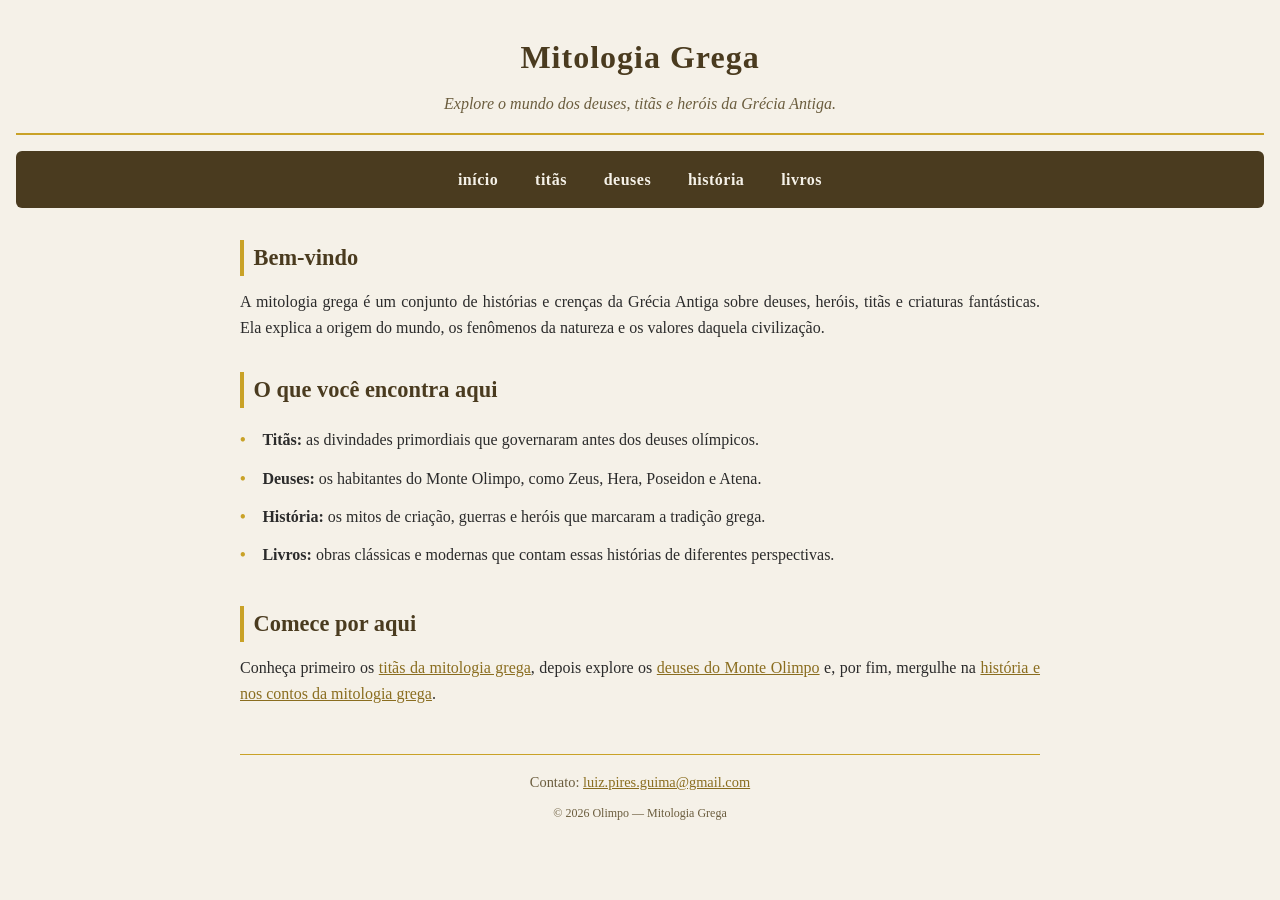
<file: index.html>
<!DOCTYPE html>
<html lang="pt-BR">
<head>
  <meta charset="UTF-8">
  <meta name="viewport" content="width=device-width, initial-scale=1.0">
  <title>Mitologia Grega: Deuses, Titãs e Histórias da Grécia Antiga</title>
  <meta name="description" content="Explore a Mitologia Grega: conheça os deuses do Olimpo, os titãs primordiais, os mitos de criação e recomendações de livros sobre a Grécia Antiga.">
  <link rel="canonical" href="https://lureal35.github.io/Olimpo/">
  <link rel="icon" href="img/favicon.png" type="image/png">

  <!-- Open Graph -->
  <meta property="og:locale" content="pt_BR">
  <meta property="og:type" content="website">
  <meta property="og:site_name" content="Olimpo - Mitologia Grega">
  <meta property="og:title" content="Mitologia Grega: Deuses, Titãs e Histórias da Grécia Antiga">
  <meta property="og:description" content="Explore a Mitologia Grega: conheça os deuses do Olimpo, os titãs primordiais, os mitos de criação e recomendações de livros.">
  <meta property="og:url" content="https://lureal35.github.io/Olimpo/">
  <meta property="og:image" content="https://lureal35.github.io/Olimpo/img/og-banner.webp">
  <meta property="og:image:width" content="1200">
  <meta property="og:image:height" content="630">

  <!-- JSON-LD (Schema.org) -->
  <script type="application/ld+json">
  {
    "@context": "https://schema.org",
    "@type": "WebSite",
    "name": "Olimpo - Mitologia Grega",
    "url": "https://lureal35.github.io/Olimpo/",
    "inLanguage": "pt-BR",
    "description": "Portal educativo sobre a mitologia grega, apresentando os deuses do Olimpo, os titãs primordiais, mitos de criação e indicações de leitura.",
    "author": {
      "@type": "Person",
      "name": "Luiz Pires",
      "email": "luiz.pires.guima@gmail.com"
    }
  }
  </script>

  <link rel="stylesheet" href="css/style.css">
</head>
<body>

  <header>
    <h1>Mitologia Grega</h1>
    <p>Explore o mundo dos deuses, titãs e heróis da Grécia Antiga.</p>
  </header>

  <nav aria-label="Navegação principal">
    <a href="index.html">Início</a>
    <a href="titans.html">Titãs</a>
    <a href="deuses.html">Deuses</a>
    <a href="historia.html">História</a>
    <a href="livros.html">Livros</a>
  </nav>

  <main>
    <section>
      <h2>Bem-vindo</h2>
      <p>
        A mitologia grega é um conjunto de histórias e crenças da Grécia Antiga
        sobre deuses, heróis, titãs e criaturas fantásticas. Ela explica a origem
        do mundo, os fenômenos da natureza e os valores daquela civilização.
      </p>
    </section>

    <section>
      <h2>O que você encontra aqui</h2>
      <ul>
        <li><strong>Titãs:</strong> as divindades primordiais que governaram antes dos deuses olímpicos.</li>
        <li><strong>Deuses:</strong> os habitantes do Monte Olimpo, como Zeus, Hera, Poseidon e Atena.</li>
        <li><strong>História:</strong> os mitos de criação, guerras e heróis que marcaram a tradição grega.</li>
        <li><strong>Livros:</strong> obras clássicas e modernas que contam essas histórias de diferentes perspectivas.</li>
      </ul>
    </section>

    <section>
      <h2>Comece por aqui</h2>
      <p>
        Conheça primeiro os <a href="titans.html">titãs da mitologia grega</a>, depois explore os
        <a href="deuses.html">deuses do Monte Olimpo</a> e, por fim, mergulhe na
        <a href="historia.html">história e nos contos da mitologia grega</a>.
      </p>
    </section>
  </main>

  <footer>
    <address>Contato: <a href="mailto:luiz.pires.guima@gmail.com">luiz.pires.guima@gmail.com</a></address>
    <p><small>&copy; 2026 Olimpo — Mitologia Grega</small></p>
  </footer>

</body>
</html>
</file>
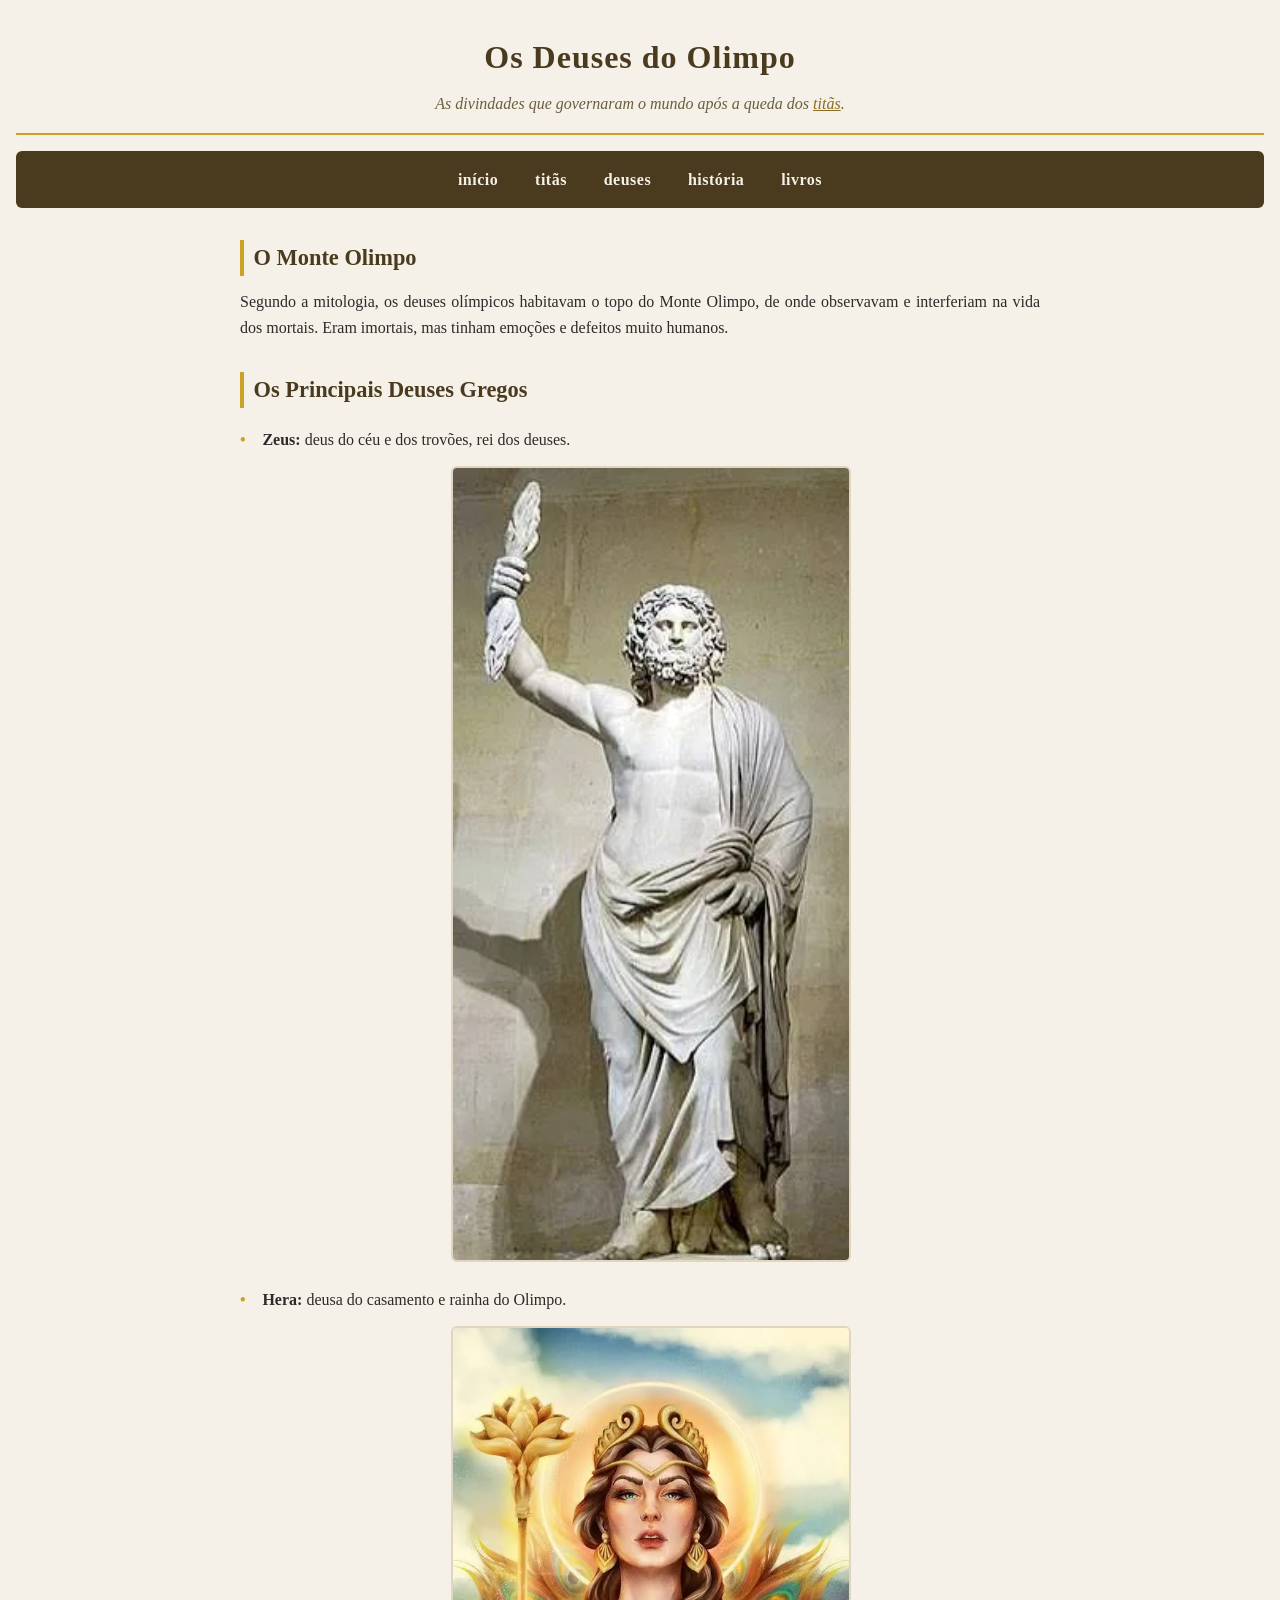
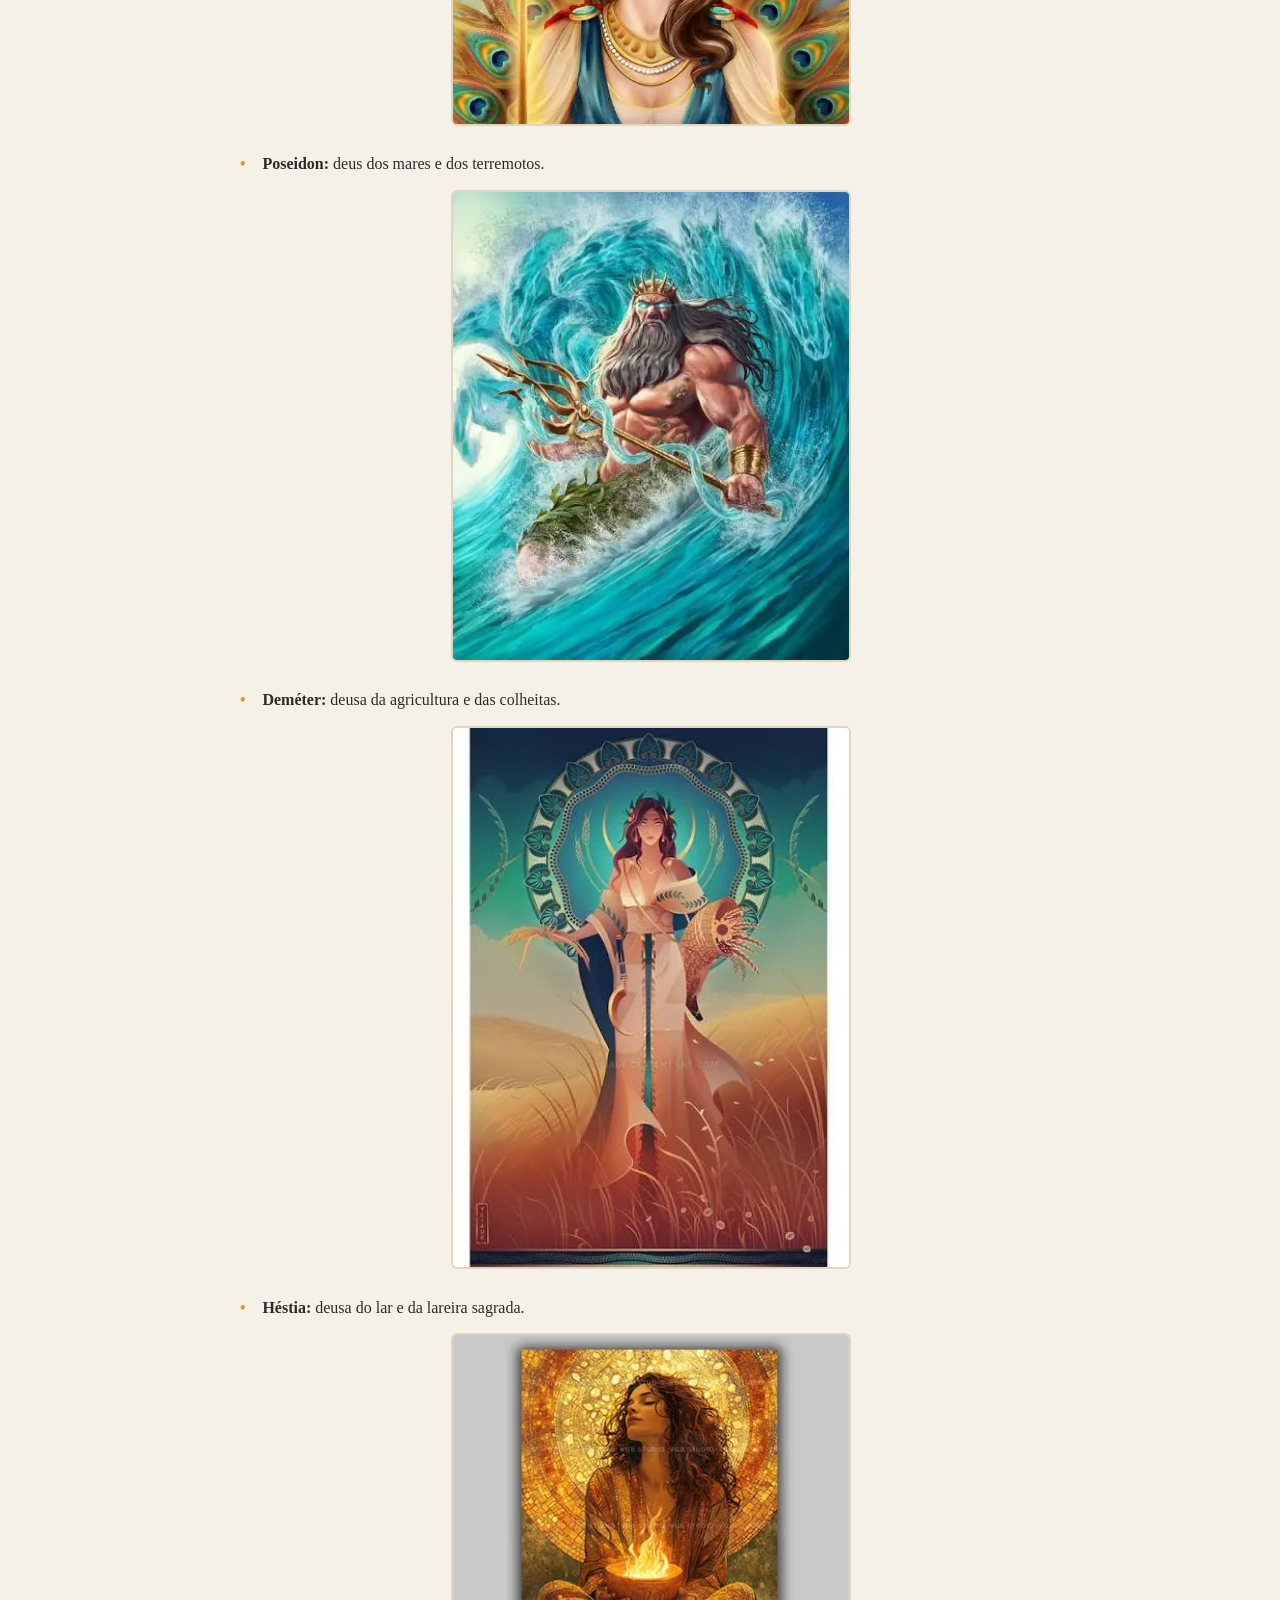
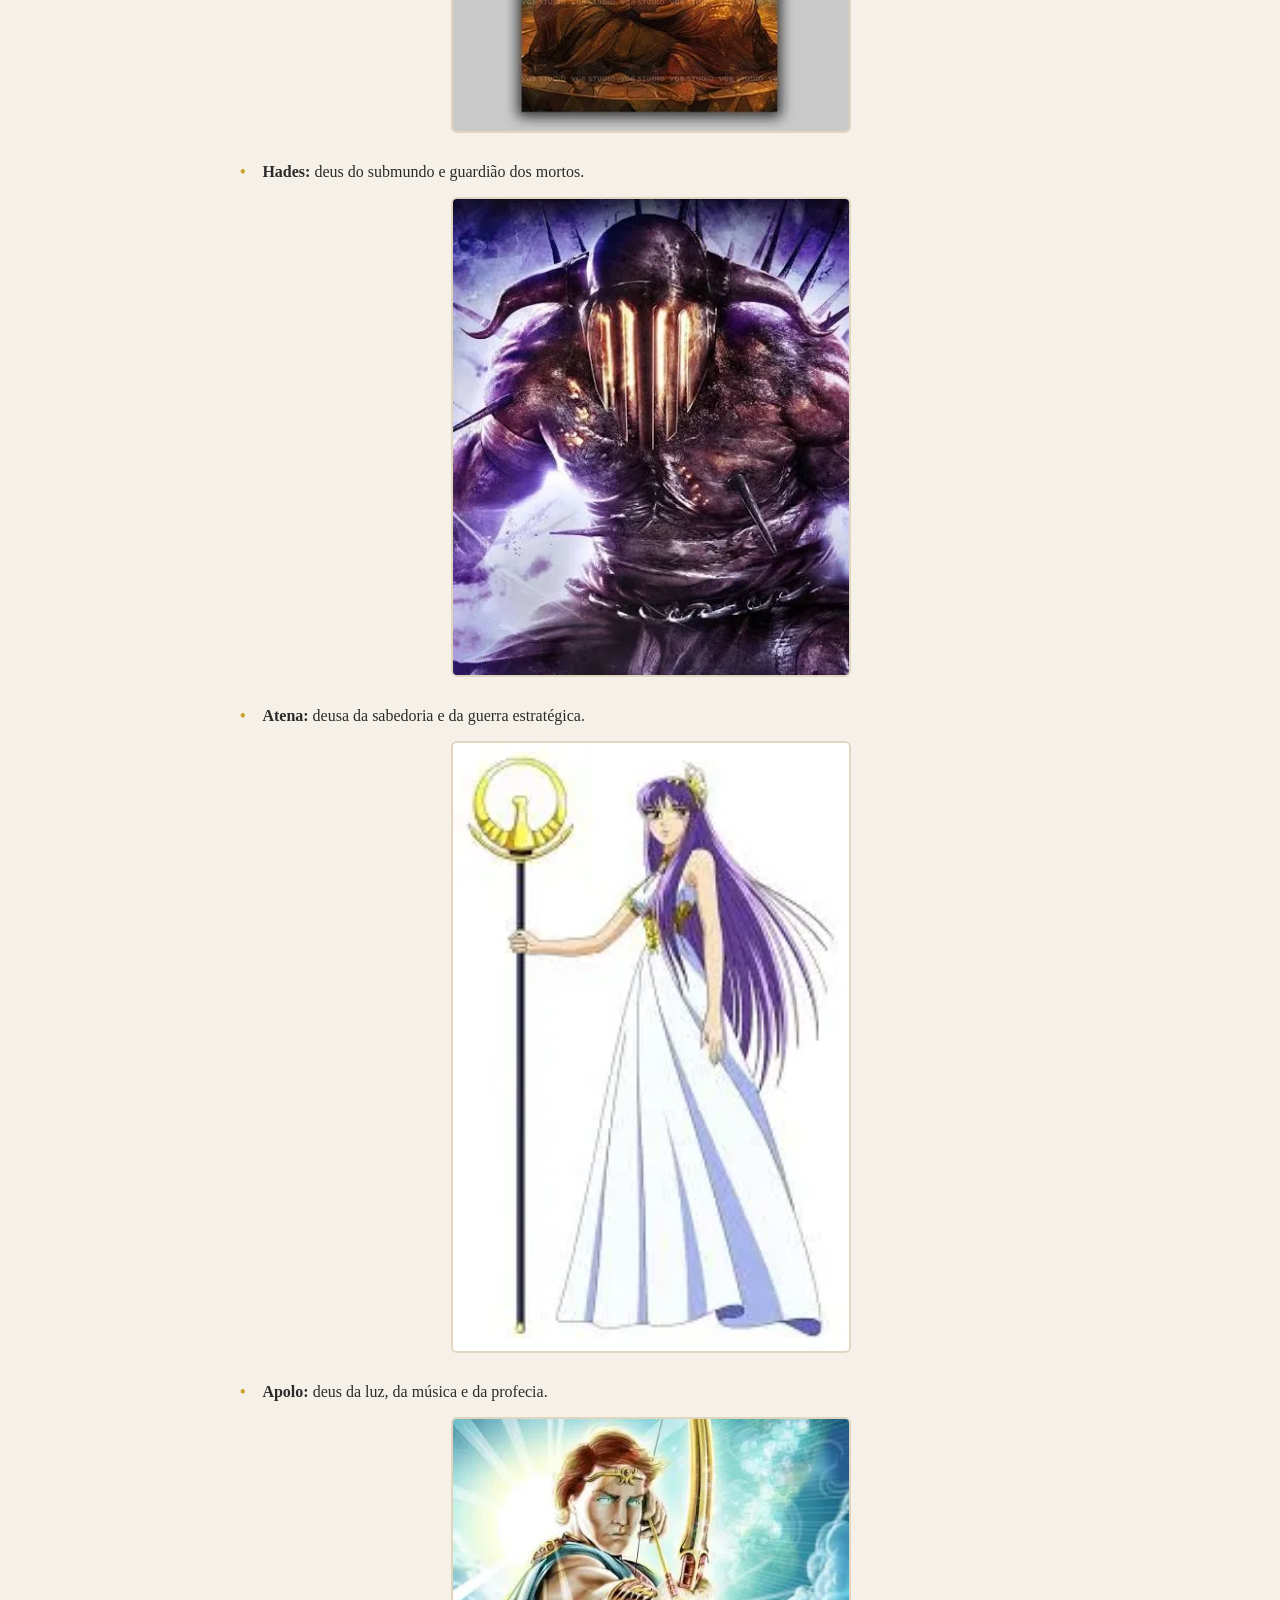
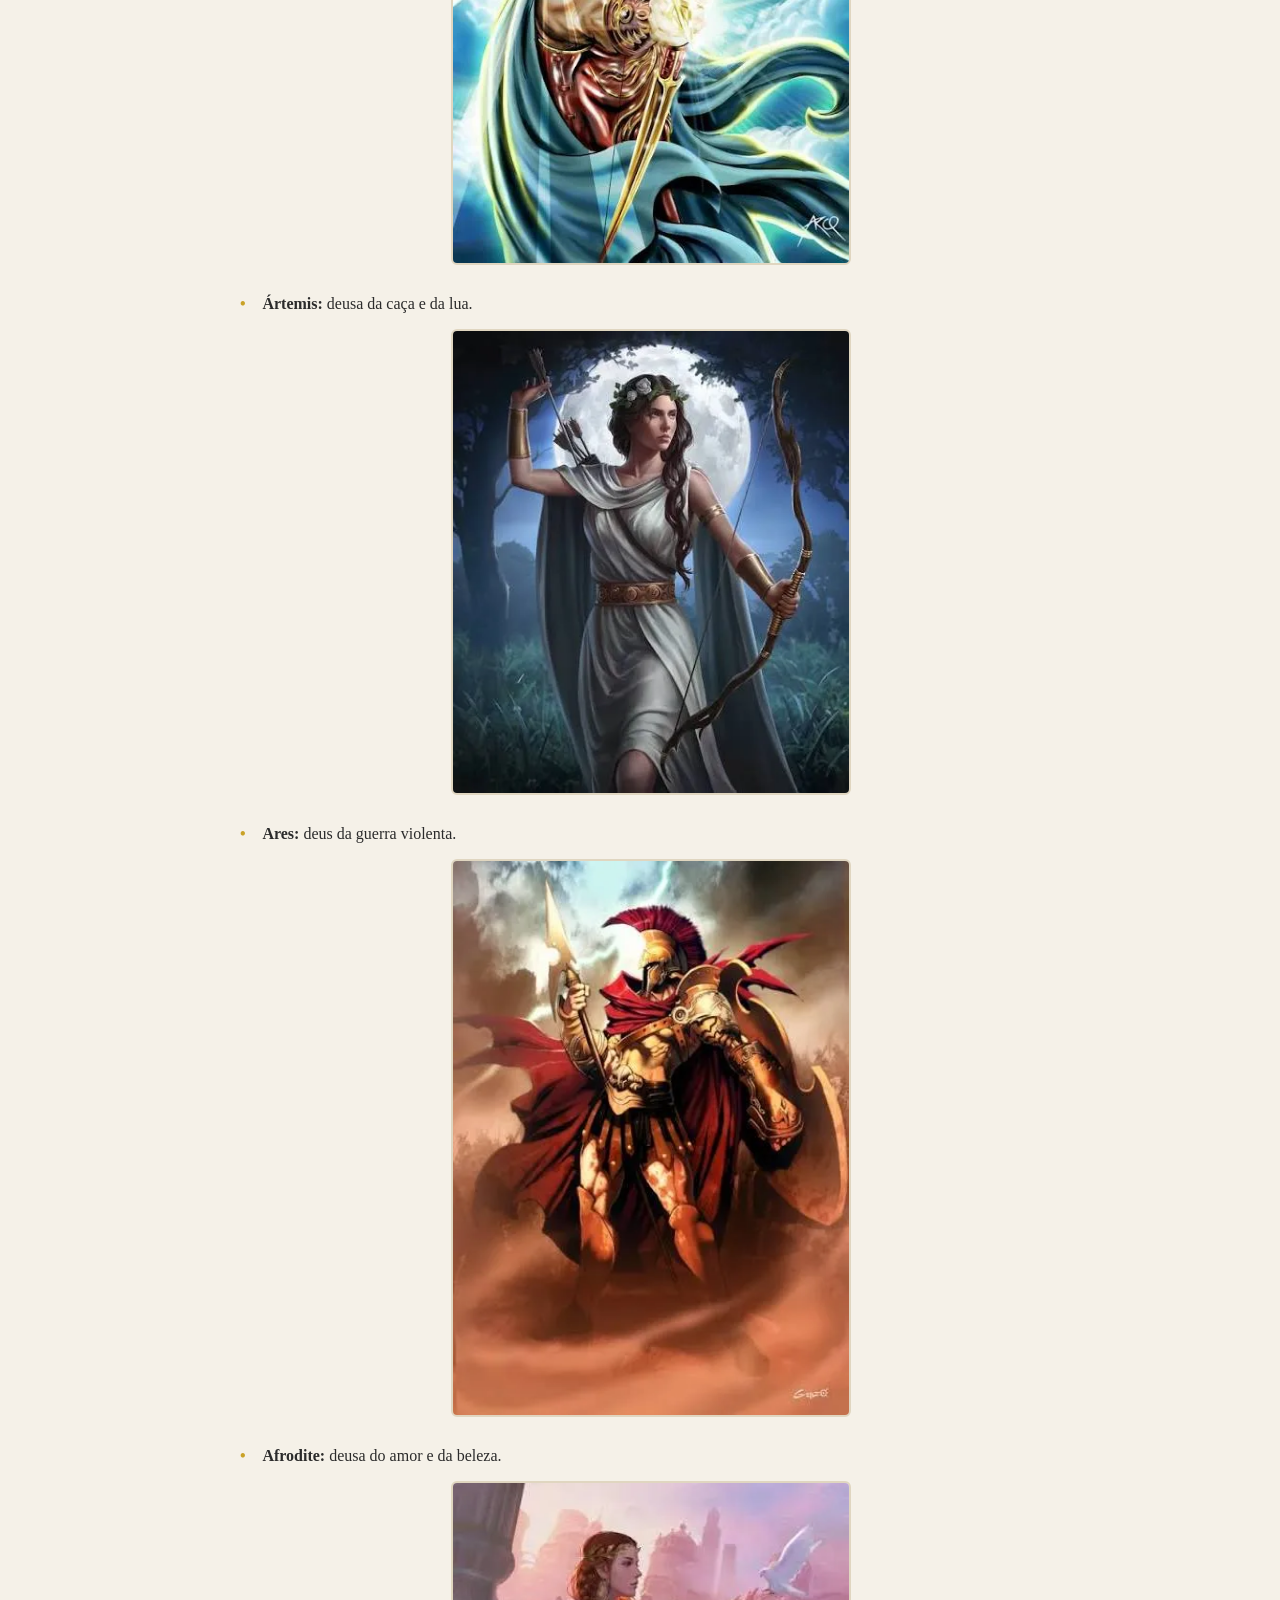
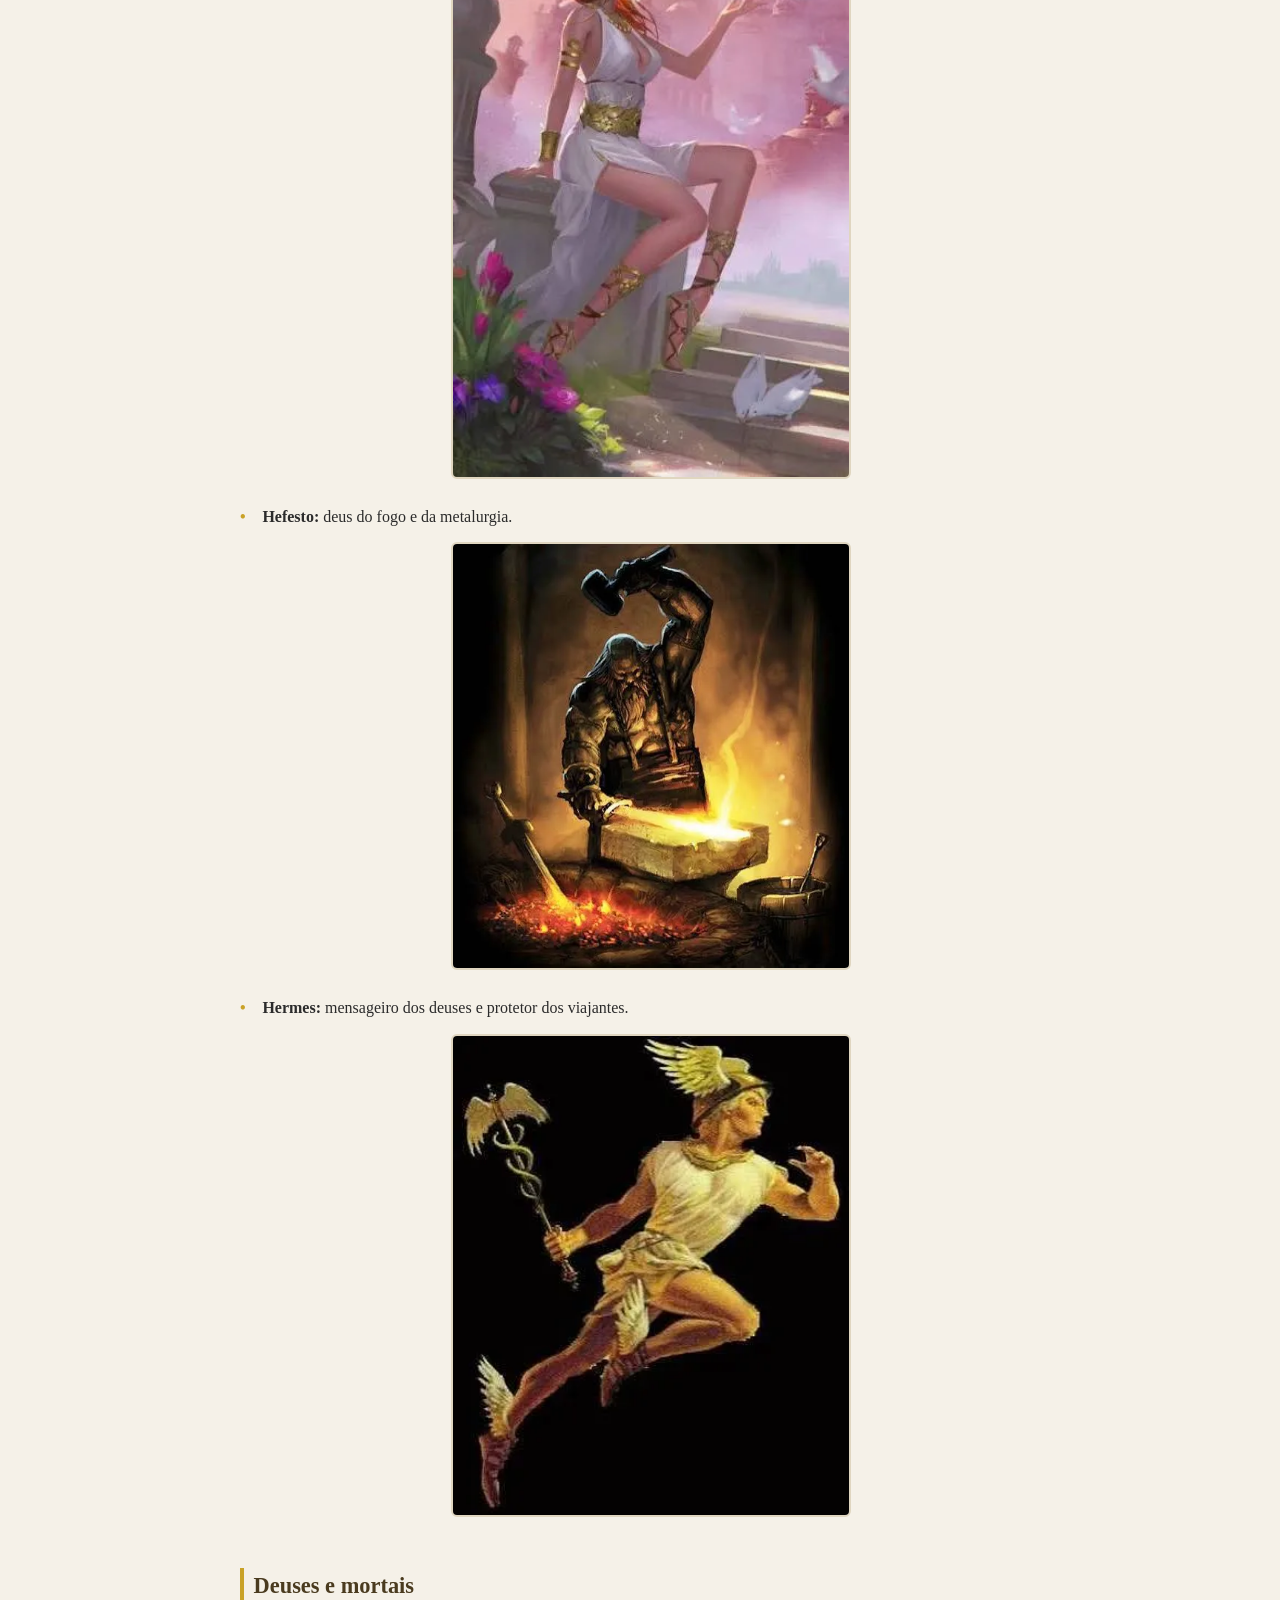
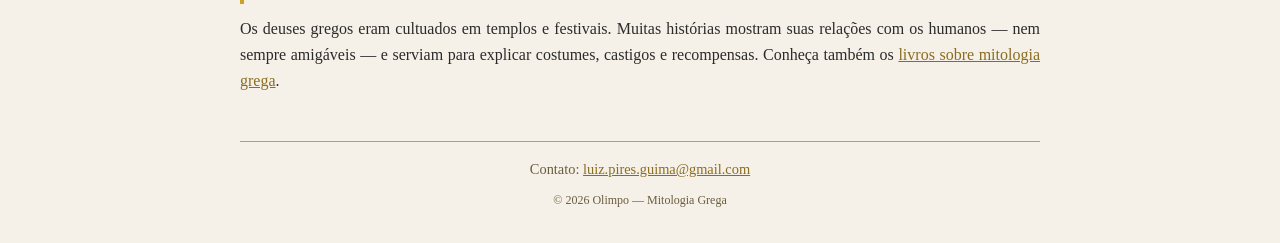
<file: deuses.html>
<!DOCTYPE html>
<html lang="pt-BR">
<head>
  <meta charset="UTF-8">
  <meta name="viewport" content="width=device-width, initial-scale=1.0">
  <title>Deuses do Olimpo: Principais Deuses da Mitologia Grega</title>
  <meta name="description" content="Veja quais são os principais deuses da mitologia grega que habitavam o Monte Olimpo, como Zeus, Hera, Poseidon, Atena, Apolo e suas características.">
  <link rel="canonical" href="https://lureal35.github.io/Olimpo/deuses.html">
  <link rel="icon" href="img/favicon.png" type="image/png">

  <!-- Open Graph -->
  <meta property="og:locale" content="pt_BR">
  <meta property="og:type" content="article">
  <meta property="og:site_name" content="Olimpo - Mitologia Grega">
  <meta property="og:title" content="Deuses do Olimpo: Principais Deuses da Mitologia Grega">
  <meta property="og:description" content="Conheça os principais deuses da mitologia grega: Zeus, Hera, Poseidon, Atena, Apolo, Afrodite e suas características.">
  <meta property="og:url" content="https://lureal35.github.io/Olimpo/deuses.html">
  <meta property="og:image" content="https://lureal35.github.io/Olimpo/img/og-banner.webp">
  <meta property="og:image:width" content="1200">
  <meta property="og:image:height" content="630">

  <!-- JSON-LD (Schema.org) -->
  <script type="application/ld+json">
  {
    "@context": "https://schema.org",
    "@type": "Article",
    "headline": "Deuses do Olimpo: Principais Deuses da Mitologia Grega",
    "description": "Lista e características dos principais deuses olímpicos da Grécia Antiga.",
    "inLanguage": "pt-BR",
    "mainEntityOfPage": "https://lureal35.github.io/Olimpo/deuses.html",
    "image": "https://lureal35.github.io/Olimpo/img/og-banner.webp",
    "author": {
      "@type": "Person",
      "name": "Luiz Pires"
    }
  }
  </script>

  <link rel="stylesheet" href="css/style.css">
</head>
<body>

  <header>
    <h1>Os Deuses do Olimpo</h1>
    <p>As divindades que governaram o mundo após a queda dos <a href="titans.html">titãs</a>.</p>
  </header>

  <nav aria-label="Navegação principal">
    <a href="index.html">Início</a>
    <a href="titans.html">Titãs</a>
    <a href="deuses.html">Deuses</a>
    <a href="historia.html">História</a>
    <a href="livros.html">Livros</a>
  </nav>

  <main>
    <section>
      <h2>O Monte Olimpo</h2>
      <p>
        Segundo a mitologia, os deuses olímpicos habitavam o topo do Monte Olimpo,
        de onde observavam e interferiam na vida dos mortais. Eram imortais, mas
        tinham emoções e defeitos muito humanos.
      </p>
    </section>

    <section>
      <h2>Os Principais Deuses Gregos</h2>
      <ul>
        <li>
          <strong>Zeus:</strong> deus do céu e dos trovões, rei dos deuses.
          <img src="img/zeus.webp" alt="Estátua representando Zeus, rei dos deuses" width="300" height="300" loading="lazy">
        </li>
        <li>
          <strong>Hera:</strong> deusa do casamento e rainha do Olimpo.
          <img src="img/hera.webp" alt="Representação clássica da deusa Hera" width="300" height="300" loading="lazy">
        </li>
        <li>
          <strong>Poseidon:</strong> deus dos mares e dos terremotos.
          <img src="img/poseidon.webp" alt="Escultura do deus Poseidon com tridente" width="300" height="300" loading="lazy">
        </li>
        <li>
          <strong>Deméter:</strong> deusa da agricultura e das colheitas.
          <img src="img/demeter.webp" alt="Representação da deusa Deméter" width="300" height="300" loading="lazy">
        </li>
        <li>
          <strong>Héstia:</strong> deusa do lar e da lareira sagrada.
          <img src="img/hestia.webp" alt="Representação da deusa Héstia" width="300" height="300" loading="lazy">
        </li>
        <li>
          <strong>Hades:</strong> deus do submundo e guardião dos mortos.
          <img src="img/hades.webp" alt="Representação mitológica de Hades" width="300" height="300" loading="lazy">
        </li>
        <li>
          <strong>Atena:</strong> deusa da sabedoria e da guerra estratégica.
          <img src="img/atena.webp" alt="Estátua da deusa Atena com elmo" width="300" height="300" loading="lazy">
        </li>
        <li>
          <strong>Apolo:</strong> deus da luz, da música e da profecia.
          <img src="img/apolo.webp" alt="Escultura do deus Apolo" width="300" height="300" loading="lazy">
        </li>
        <li>
          <strong>Ártemis:</strong> deusa da caça e da lua.
          <img src="img/artemis.webp" alt="Representação da deusa Ártemis" width="300" height="300" loading="lazy">
        </li>
        <li>
          <strong>Ares:</strong> deus da guerra violenta.
          <img src="img/ares.webp" alt="Representação do deus Ares" width="300" height="300" loading="lazy">
        </li>
        <li>
          <strong>Afrodite:</strong> deusa do amor e da beleza.
          <img src="img/afrodite.webp" alt="Escultura da deusa Afrodite" width="300" height="300" loading="lazy">
        </li>
        <li>
          <strong>Hefesto:</strong> deus do fogo e da metalurgia.
          <img src="img/hefesto.webp" alt="Representação do deus Hefesto na forja" width="300" height="300" loading="lazy">
        </li>
        <li>
          <strong>Hermes:</strong> mensageiro dos deuses e protetor dos viajantes.
          <img src="img/hermes.webp" alt="Escultura do deus Hermes" width="300" height="300" loading="lazy">
        </li>
      </ul>
    </section>

    <section>
      <h2>Deuses e mortais</h2>
      <p>
        Os deuses gregos eram cultuados em templos e festivais. Muitas histórias
        mostram suas relações com os humanos — nem sempre amigáveis — e serviam
        para explicar costumes, castigos e recompensas. Conheça também os <a href="livros.html">livros sobre mitologia grega</a>.
      </p>
    </section>
  </main>

  <footer>
    <address>Contato: <a href="mailto:luiz.pires.guima@gmail.com">luiz.pires.guima@gmail.com</a></address>
    <p><small>&copy; 2026 Olimpo — Mitologia Grega</small></p>
  </footer>

</body>
</html>
</file>
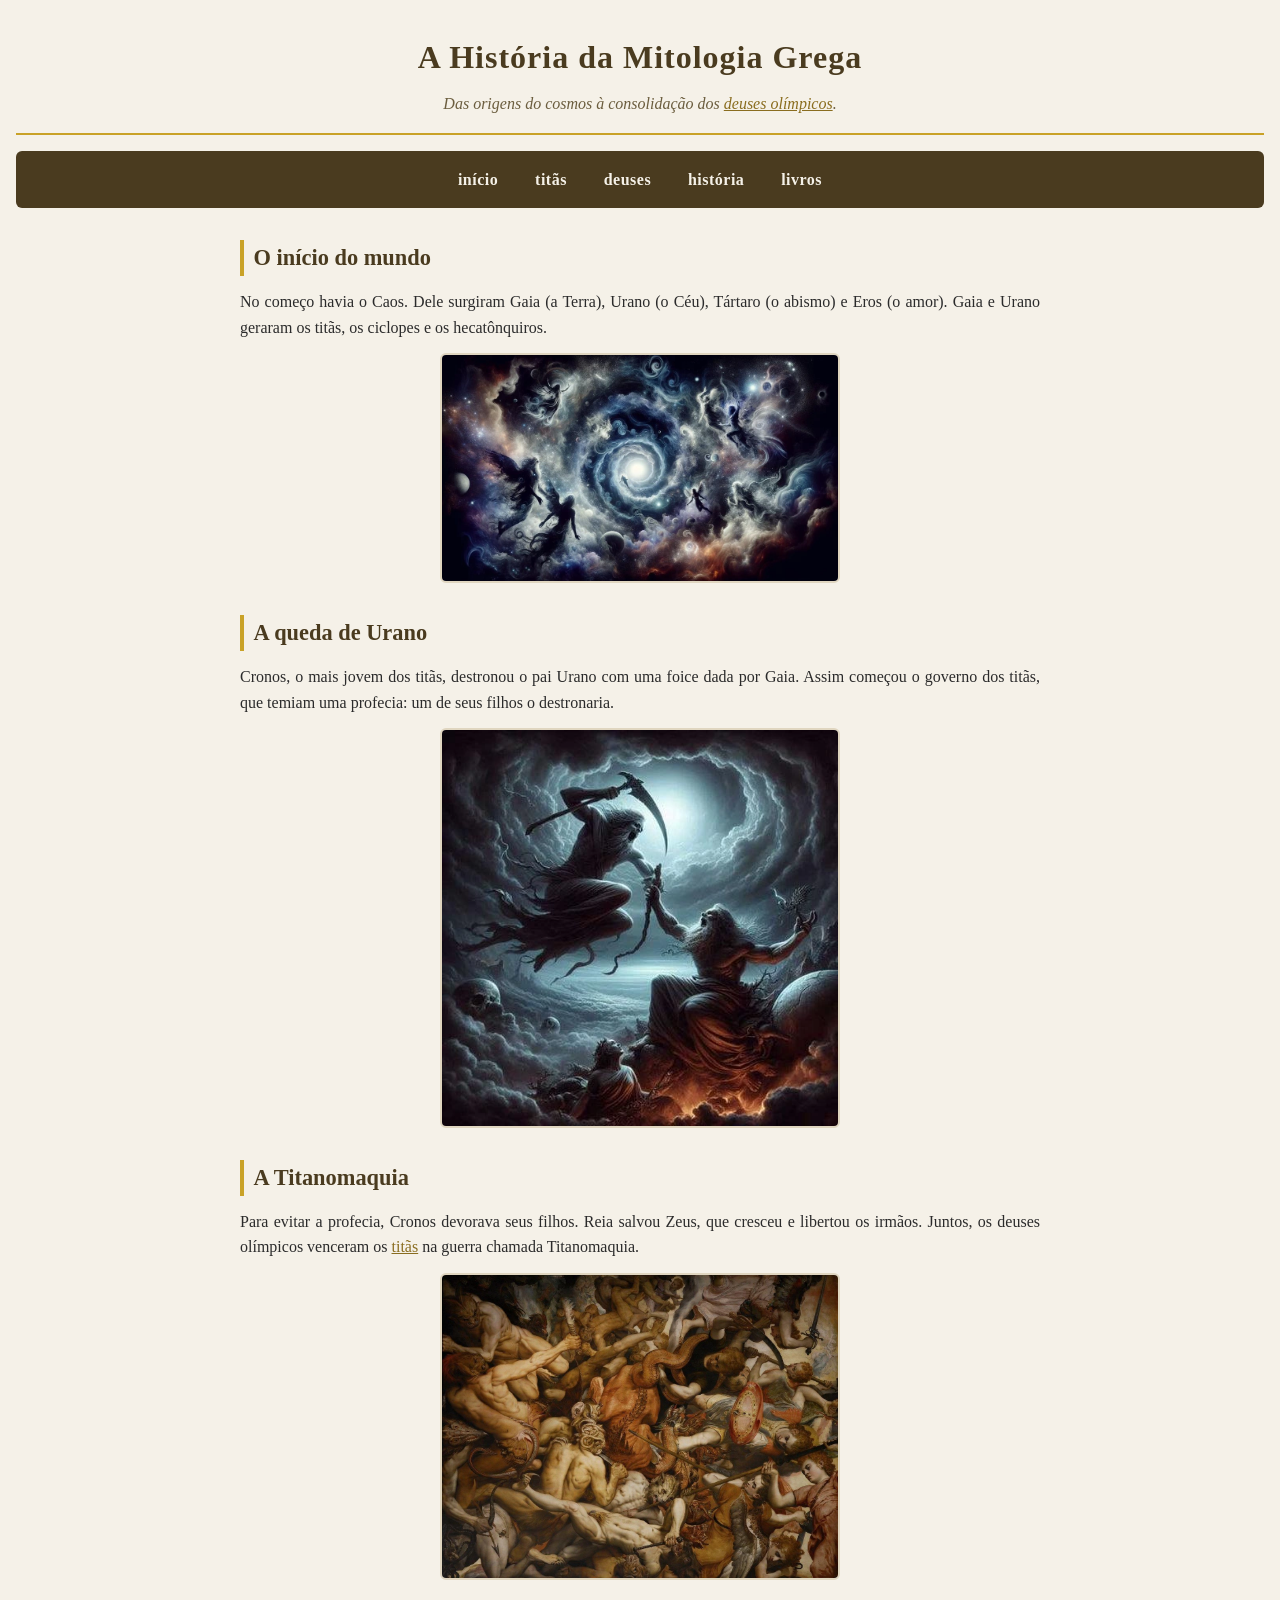
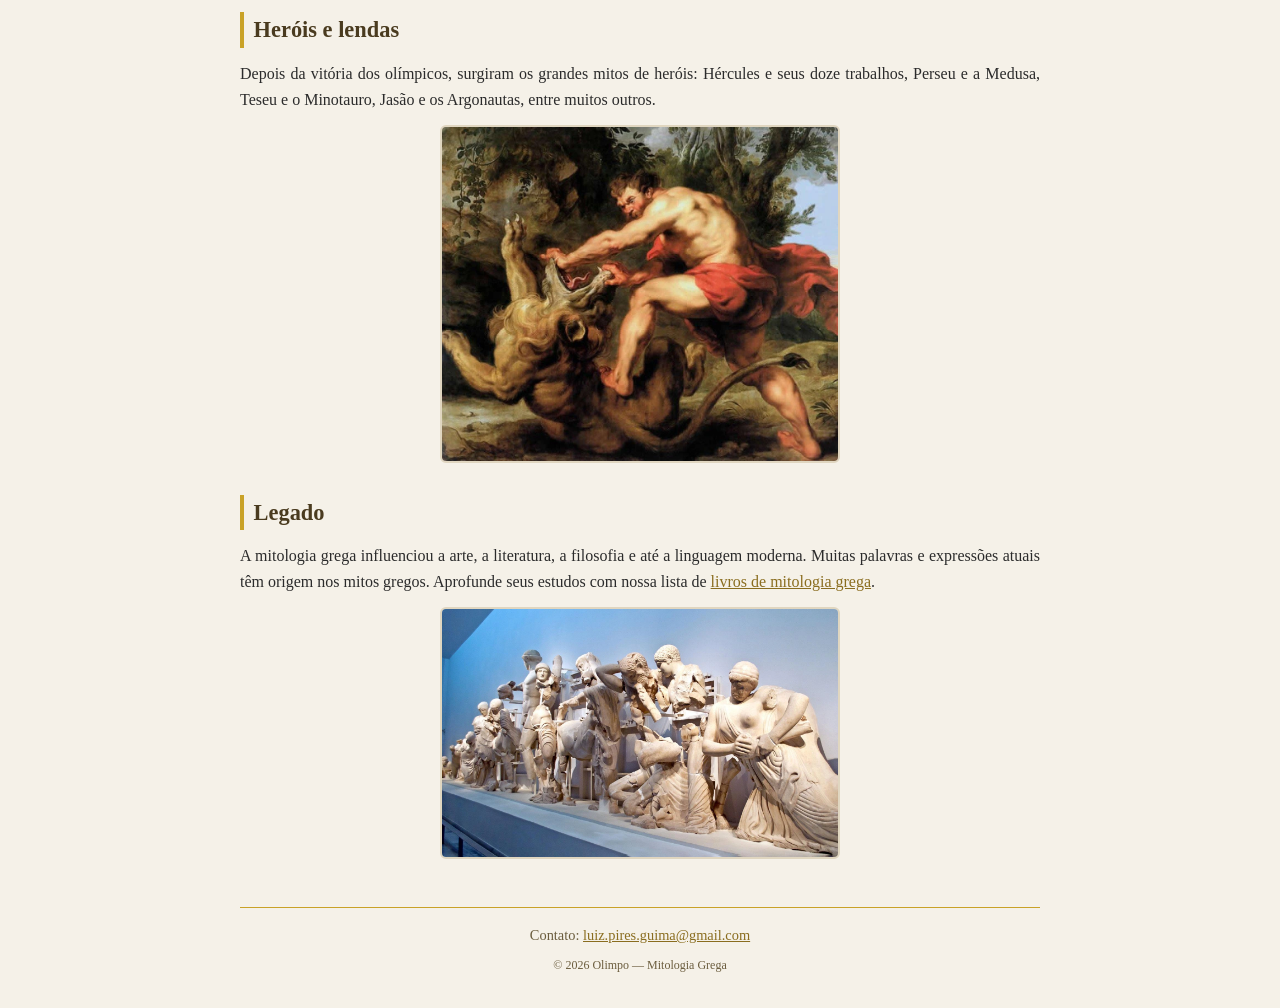
<file: historia.html>
<!DOCTYPE html>
<html lang="pt-BR">
<head>
  <meta charset="UTF-8">
  <meta name="viewport" content="width=device-width, initial-scale=1.0">
  <title>História da Mitologia Grega: Criação, Titanomaquia e Heróis</title>
  <meta name="description" content="Conheça as principais histórias e contos envolvendo a mitologia grega: do Caos primordial à Titanomaquia e às lendas de Hércules, Perseu e Teseu.">
  <link rel="canonical" href="https://lureal35.github.io/Olimpo/historia.html">
  <link rel="icon" href="img/favicon.png" type="image/png">

  <!-- Open Graph -->
  <meta property="og:locale" content="pt_BR">
  <meta property="og:type" content="article">
  <meta property="og:site_name" content="Olimpo - Mitologia Grega">
  <meta property="og:title" content="História da Mitologia Grega: Criação, Titanomaquia e Heróis">
  <meta property="og:description" content="Conheça as principais histórias e contos envolvendo a mitologia grega: do Caos inicial às grandes lendas de heróis.">
  <meta property="og:url" content="https://lureal35.github.io/Olimpo/historia.html">
  <meta property="og:image" content="https://lureal35.github.io/Olimpo/img/og-banner.webp">
  <meta property="og:image:width" content="1200">
  <meta property="og:image:height" content="630">

  <!-- JSON-LD (Schema.org) -->
  <script type="application/ld+json">
  {
    "@context": "https://schema.org",
    "@type": "Article",
    "headline": "História da Mitologia Grega: Criação, Titanomaquia e Heróis",
    "description": "Resumo cronológico dos principais mitos gregos, desde a origem do cosmos até os heróis clássicos.",
    "inLanguage": "pt-BR",
    "mainEntityOfPage": "https://lureal35.github.io/Olimpo/historia.html",
    "image": "https://lureal35.github.io/Olimpo/img/og-banner.webp",
    "author": {
      "@type": "Person",
      "name": "Luiz Pires"
    }
  }
  </script>

  <link rel="stylesheet" href="css/style.css">
</head>
<body>

  <header>
    <h1>A História da Mitologia Grega</h1>
    <p>Das origens do cosmos à consolidação dos <a href="deuses.html">deuses olímpicos</a>.</p>
  </header>

  <nav aria-label="Navegação principal">
    <a href="index.html">Início</a>
    <a href="titans.html">Titãs</a>
    <a href="deuses.html">Deuses</a>
    <a href="historia.html">História</a>
    <a href="livros.html">Livros</a>
  </nav>

  <main>
    <section>
      <h2>O início do mundo</h2>
      <p>
        No começo havia o Caos. Dele surgiram Gaia (a Terra), Urano (o Céu),
        Tártaro (o abismo) e Eros (o amor). Gaia e Urano geraram os titãs,
        os ciclopes e os hecatônquiros.
      </p>
      <img src="img/img 1.webp" alt="Ilustração representando o Caos primordial na mitologia grega" width="600" height="400">
    </section>

    <section>
      <h2>A queda de Urano</h2>
      <p>
        Cronos, o mais jovem dos titãs, destronou o pai Urano com uma foice dada
        por Gaia. Assim começou o governo dos titãs, que temiam uma profecia:
        um de seus filhos o destronaria.
      </p>
      <img src="img/img 2.webp" alt="Ilustração de Cronos assumindo o trono dos titãs" width="600" height="400" loading="lazy">
    </section>

    <section>
      <h2>A Titanomaquia</h2>
      <p>
        Para evitar a profecia, Cronos devorava seus filhos. Reia salvou Zeus,
        que cresceu e libertou os irmãos. Juntos, os deuses olímpicos venceram
        os <a href="titans.html">titãs</a> na guerra chamada Titanomaquia.
      </p>
      <img src="img/img 3.webp" alt="Batalha da Titanomaquia entre deuses olímpicos e titãs" width="600" height="400" loading="lazy">
    </section>

    <section>
      <h2>Heróis e lendas</h2>
      <p>
        Depois da vitória dos olímpicos, surgiram os grandes mitos de heróis:
        Hércules e seus doze trabalhos, Perseu e a Medusa, Teseu e o Minotauro,
        Jasão e os Argonautas, entre muitos outros.
      </p>
      <img src="img/img 4.webp" alt="Pintura clássica retratando heróis da mitologia grega" width="600" height="400" loading="lazy">
    </section>

    <section>
      <h2>Legado</h2>
      <p>
        A mitologia grega influenciou a arte, a literatura, a filosofia e até a
        linguagem moderna. Muitas palavras e expressões atuais têm origem nos
        mitos gregos. Aprofunde seus estudos com nossa lista de <a href="livros.html">livros de mitologia grega</a>.
      </p>
      <img src="img/img 5.webp" alt="Templo grego antigo simbolizando o legado cultural da Grécia" width="600" height="400" loading="lazy">
    </section>
  </main>

  <footer>
    <address>Contato: <a href="mailto:luiz.pires.guima@gmail.com">luiz.pires.guima@gmail.com</a></address>
    <p><small>&copy; 2026 Olimpo — Mitologia Grega</small></p>
  </footer>

</body>
</html>
</file>
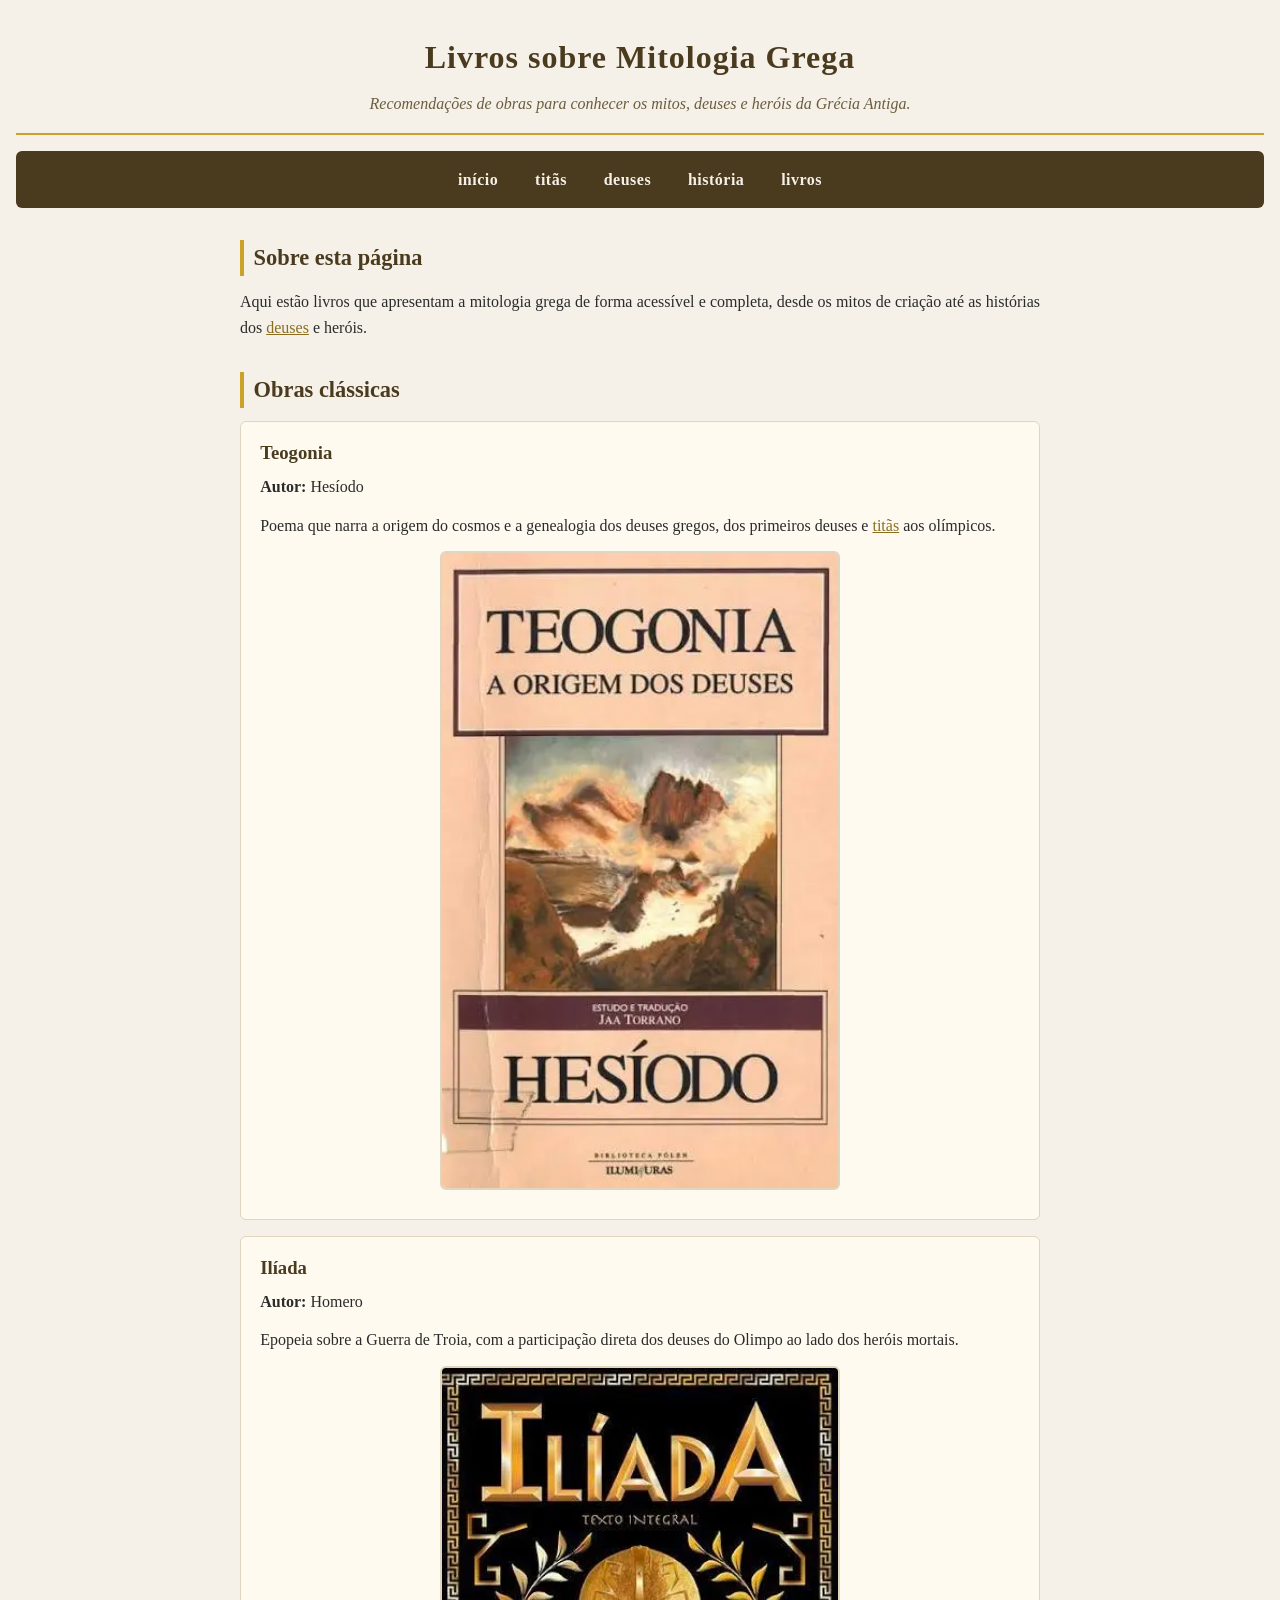
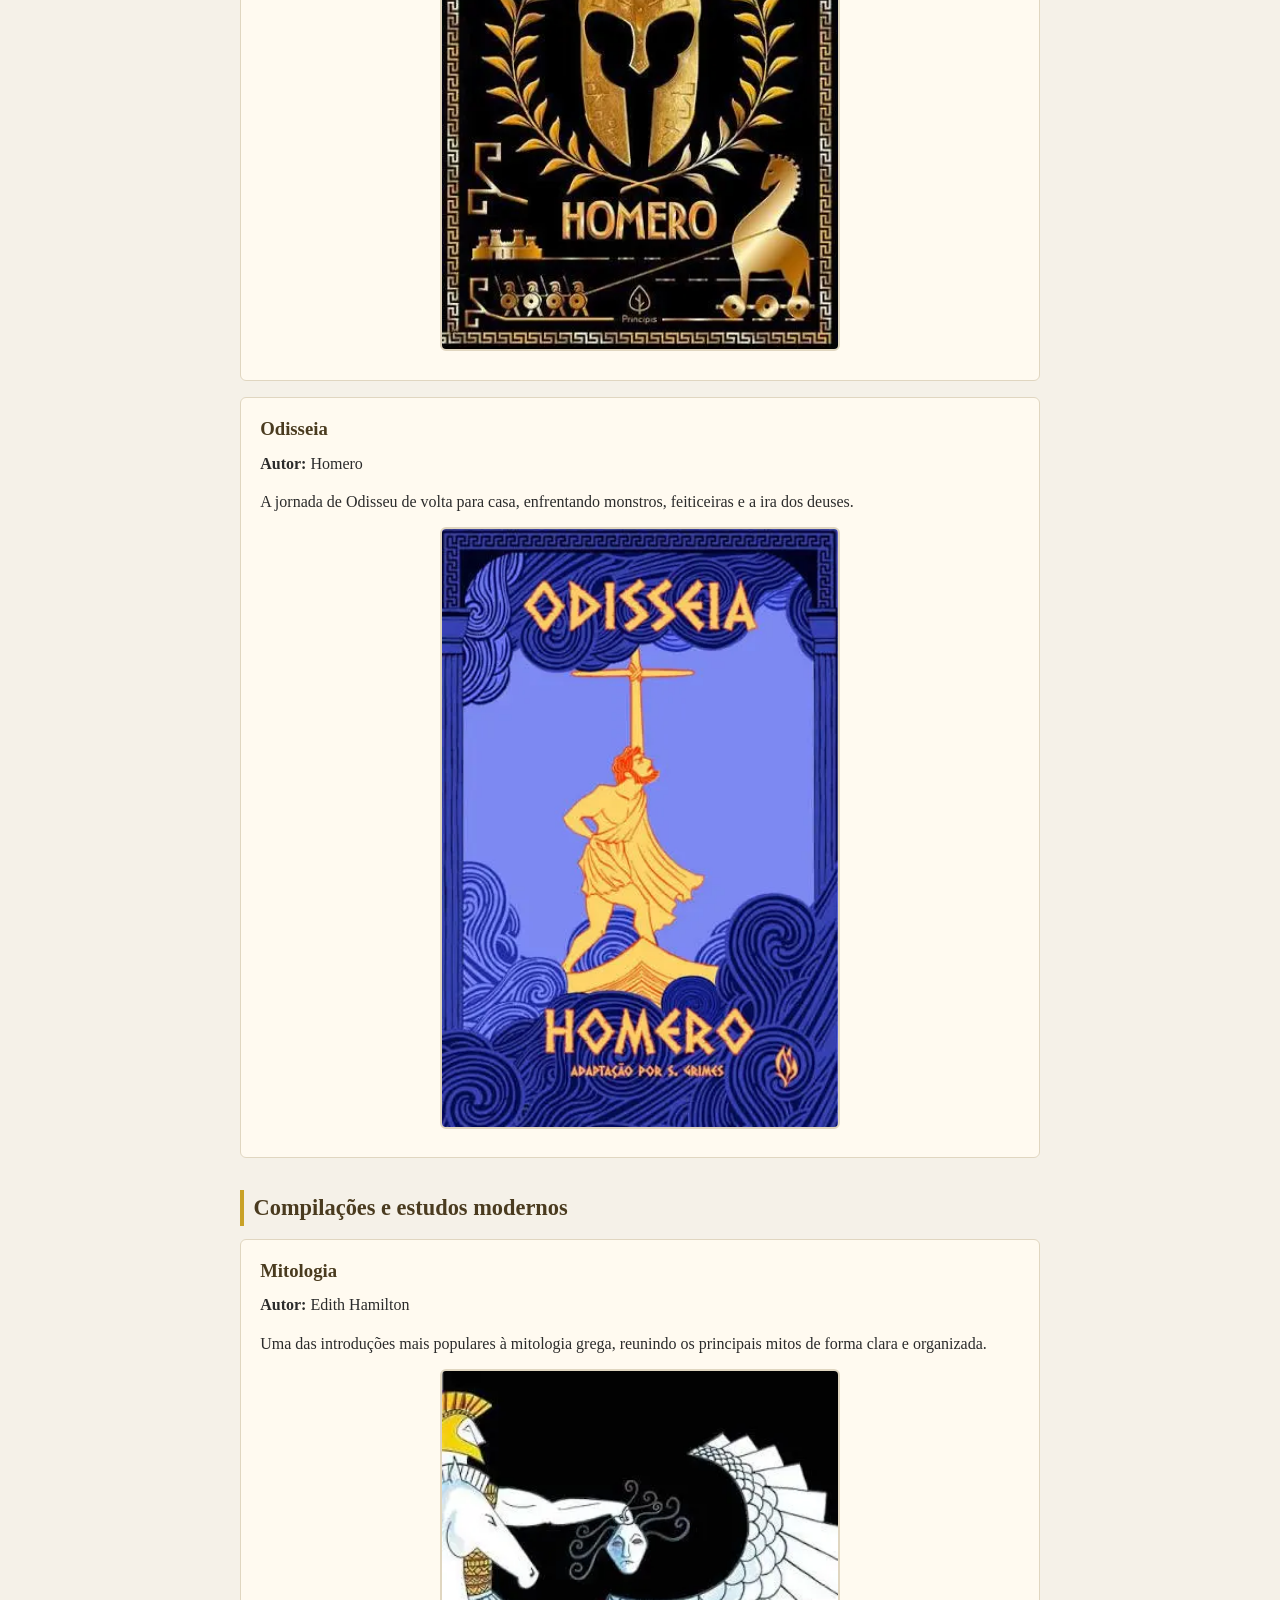
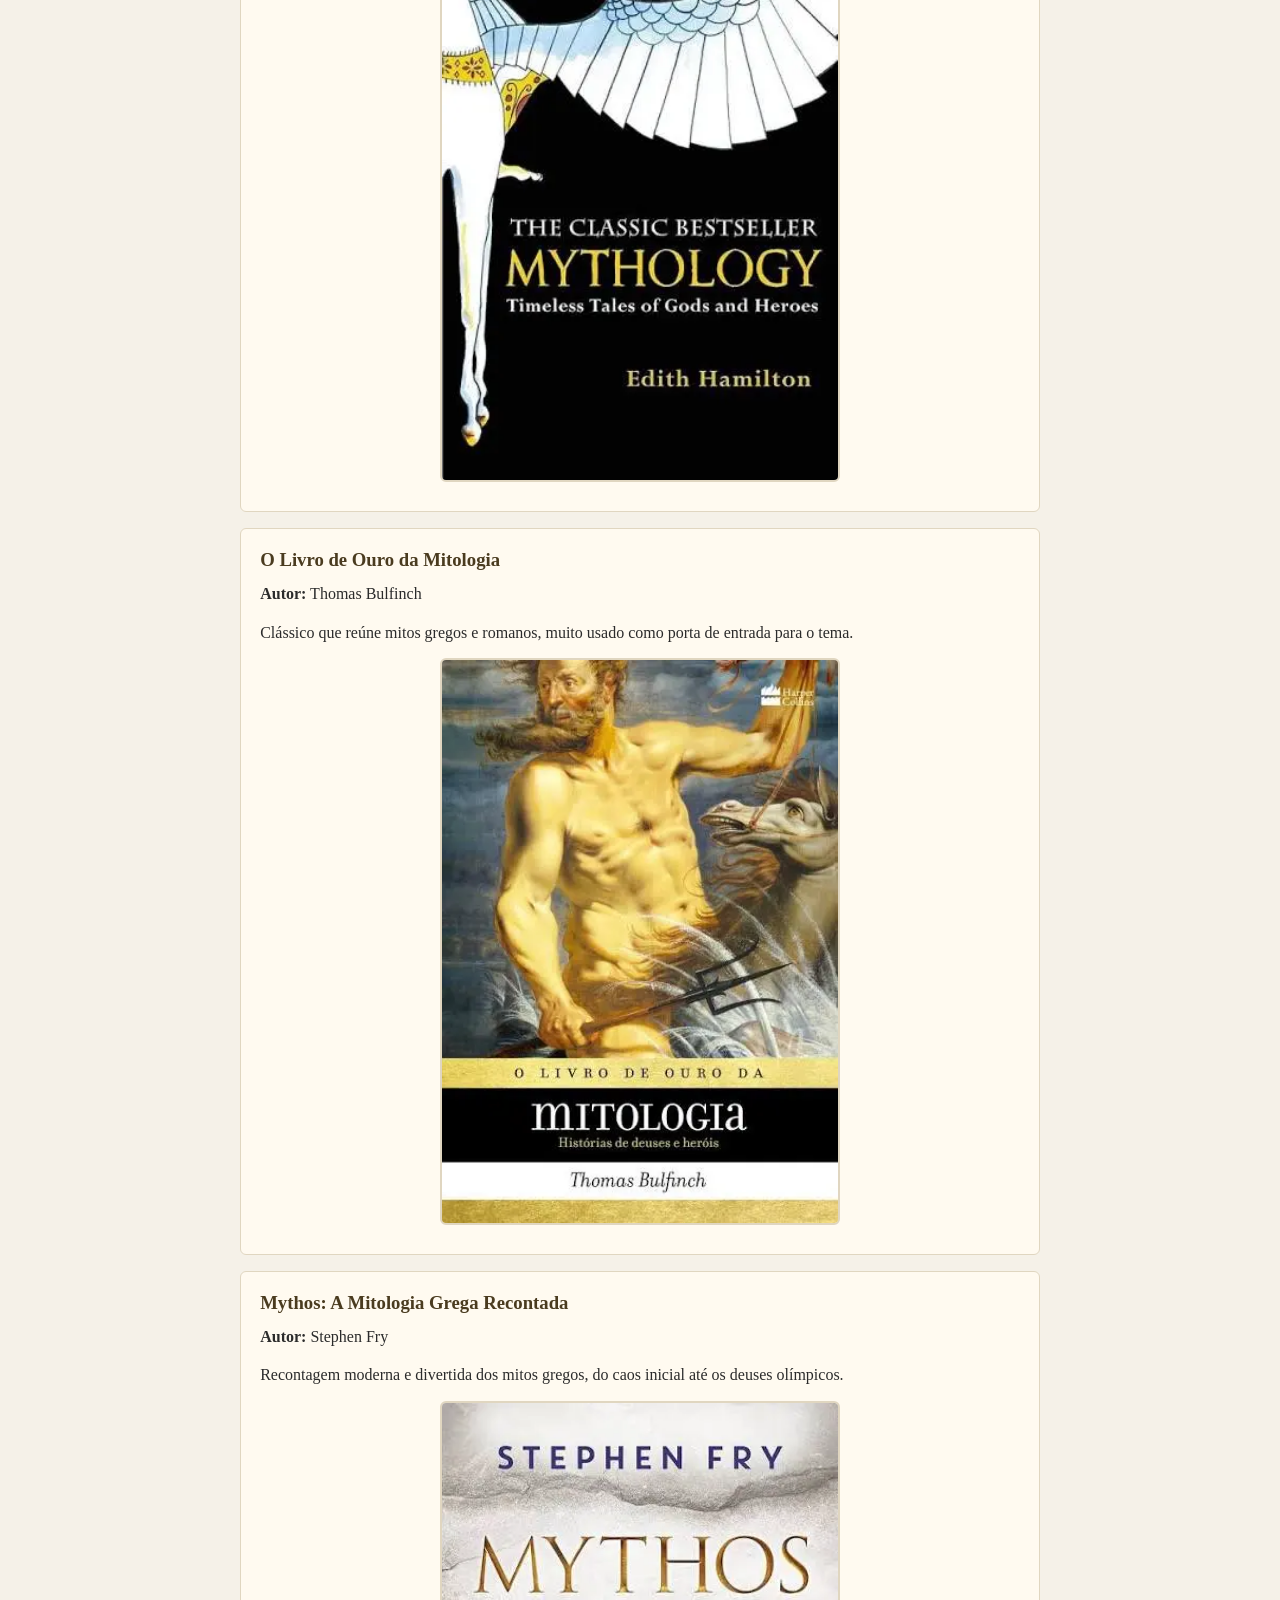
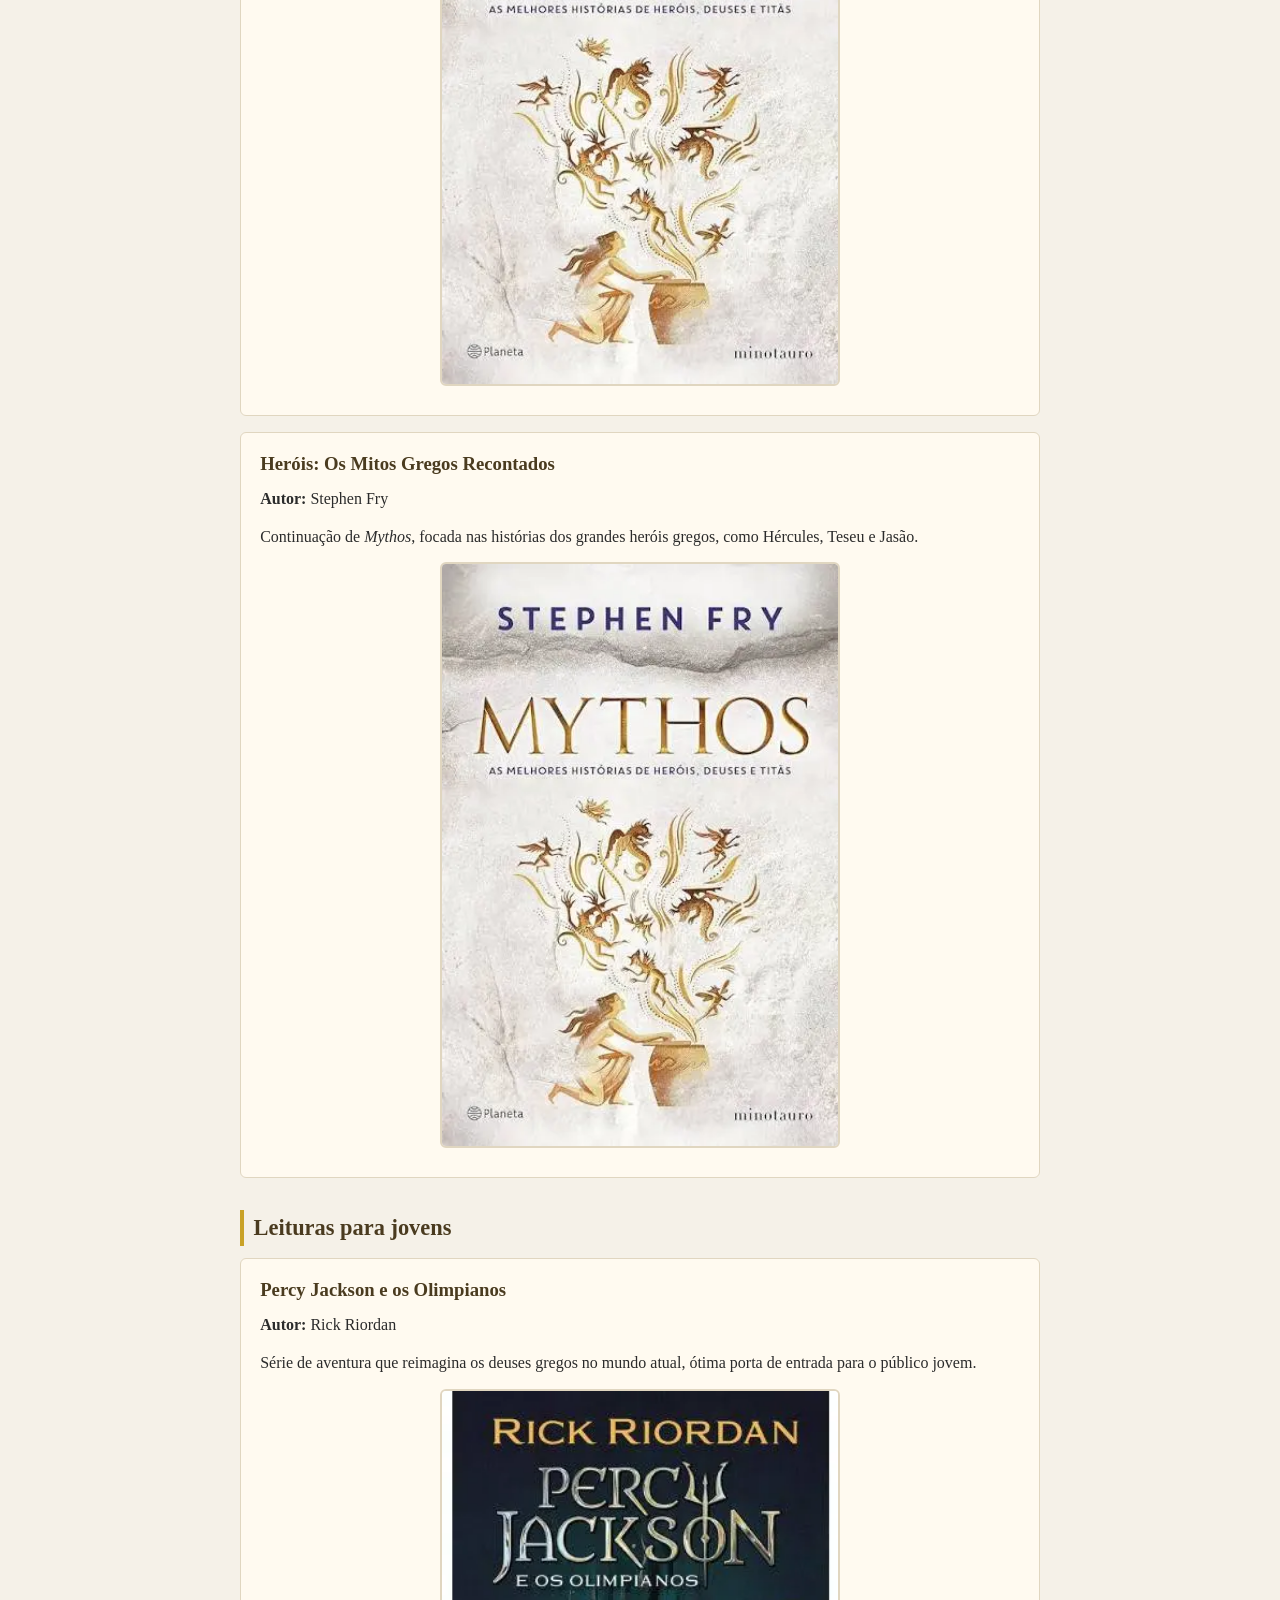
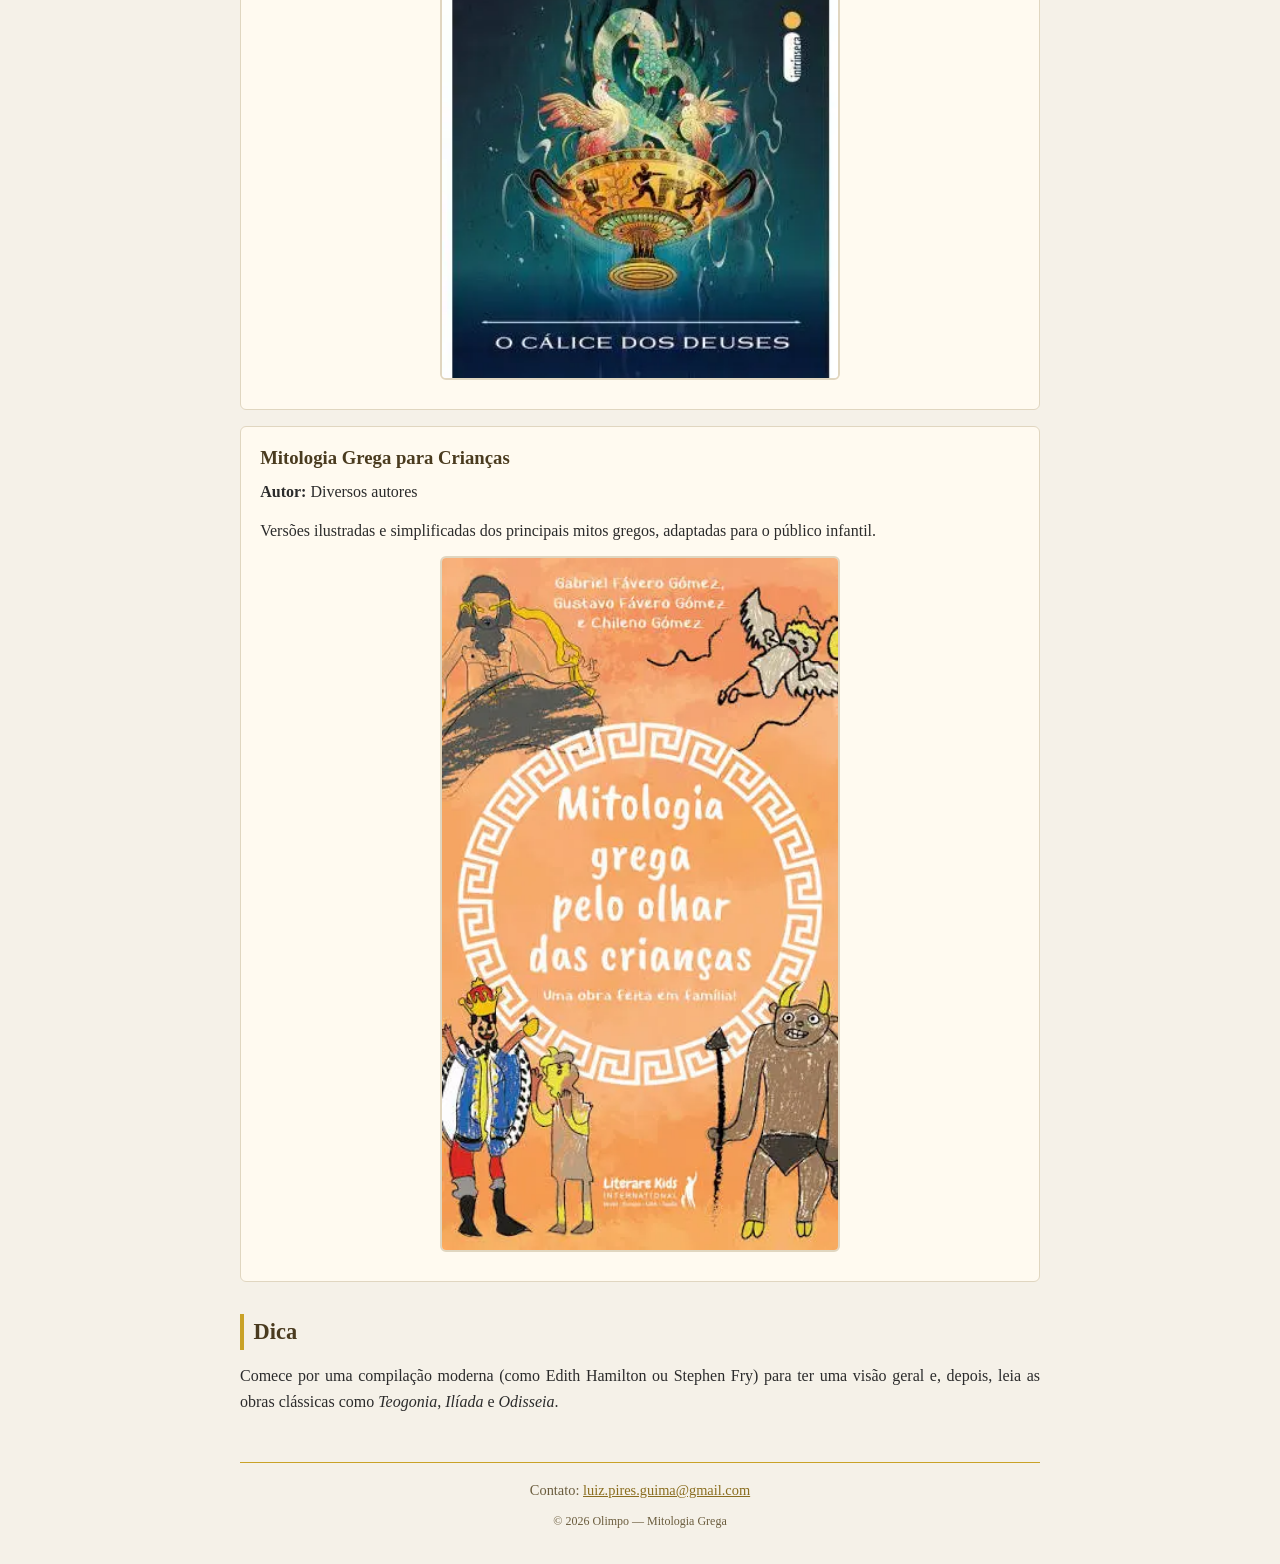
<file: livros.html>
<!DOCTYPE html>
<html lang="pt-BR">
<head>
  <meta charset="UTF-8">
  <meta name="viewport" content="width=device-width, initial-scale=1.0">
  <title>Livros sobre Mitologia Grega: Clássicos e Leituras Modernas</title>
  <meta name="description" content="Confira os melhores livros sobre mitologia grega e obras literárias essenciais: Teogonia, Ilíada, Odisseia, Stephen Fry, Edith Hamilton e Percy Jackson.">
  <link rel="canonical" href="https://lureal35.github.io/Olimpo/livros.html">
  <link rel="icon" href="img/favicon.png" type="image/png">

  <!-- Open Graph -->
  <meta property="og:locale" content="pt_BR">
  <meta property="og:type" content="article">
  <meta property="og:site_name" content="Olimpo - Mitologia Grega">
  <meta property="og:title" content="Livros sobre Mitologia Grega: Clássicos e Leituras Modernas">
  <meta property="og:description" content="Seleção de obras clássicas e modernas para mergulhar nos mitos, deuses e heróis da Grécia Antiga.">
  <meta property="og:url" content="https://lureal35.github.io/Olimpo/livros.html">
  <meta property="og:image" content="https://lureal35.github.io/Olimpo/img/og-banner.webp">
  <meta property="og:image:width" content="1200">
  <meta property="og:image:height" content="630">

  <!-- JSON-LD (Schema.org) -->
  <script type="application/ld+json">
  {
    "@context": "https://schema.org",
    "@type": "CollectionPage",
    "name": "Livros sobre Mitologia Grega: Clássicos e Leituras Modernas",
    "description": "Curadoria de livros essenciais para estudar e apreciar a mitologia grega.",
    "inLanguage": "pt-BR",
    "url": "https://lureal35.github.io/Olimpo/livros.html",
    "author": {
      "@type": "Person",
      "name": "Luiz Pires"
    }
  }
  </script>

  <link rel="stylesheet" href="css/style.css">
</head>
<body>

  <header>
    <h1>Livros sobre Mitologia Grega</h1>
    <p>Recomendações de obras para conhecer os mitos, deuses e heróis da Grécia Antiga.</p>
  </header>

  <nav aria-label="Navegação principal">
    <a href="index.html">Início</a>
    <a href="titans.html">Titãs</a>
    <a href="deuses.html">Deuses</a>
    <a href="historia.html">História</a>
    <a href="livros.html">Livros</a>
  </nav>

  <main>

    <section>
      <h2>Sobre esta página</h2>
      <p>
        Aqui estão livros que apresentam a mitologia grega de forma acessível
        e completa, desde os mitos de criação até as histórias dos <a href="deuses.html">deuses</a> e heróis.
      </p>
    </section>

    <section>
      <h2>Obras clássicas</h2>

      <article>
        <h3>Teogonia</h3>
        <p><strong>Autor:</strong> Hesíodo</p>
        <p>
          Poema que narra a origem do cosmos e a genealogia dos deuses gregos,
          dos primeiros deuses e <a href="titans.html">titãs</a> aos olímpicos.
        </p> 
        <img src="img/Teogonia.webp" alt="capa do livro descrito">
      </article>

      <article>
        <h3>Ilíada</h3>
        <p><strong>Autor:</strong> Homero</p>
        <p>
          Epopeia sobre a Guerra de Troia, com a participação direta dos deuses
          do Olimpo ao lado dos heróis mortais.
        </p>
        <img src="img/Ilíada.webp" alt="capa do livro descrito">
      </article>

      <article>
        <h3>Odisseia</h3>
        <p><strong>Autor:</strong> Homero</p>
        <p>
          A jornada de Odisseu de volta para casa, enfrentando monstros,
          feiticeiras e a ira dos deuses.
        </p>
        <img src="img/Odisseia.webp" alt="capa do livro descrito">
      </article>
    </section>

    <section>
      <h2>Compilações e estudos modernos</h2>

      <article>
        <h3>Mitologia</h3>
        <p><strong>Autor:</strong> Edith Hamilton</p>
        <p>
          Uma das introduções mais populares à mitologia grega, reunindo os
          principais mitos de forma clara e organizada.
        </p>
        <img src="img/mitologia-Edith-Hamilton.webp" alt="capa do livro descrito">
      </article>

      <article>
        <h3>O Livro de Ouro da Mitologia</h3>
        <p><strong>Autor:</strong> Thomas Bulfinch</p>
        <p>
          Clássico que reúne mitos gregos e romanos, muito usado como
          porta de entrada para o tema.
        </p>
        <img src="img/O-Livro-de-Ouro-da-Mitologia.webp" alt="capa do livro descrito">
      </article>

      <article>
        <h3>Mythos: A Mitologia Grega Recontada</h3>
        <p><strong>Autor:</strong> Stephen Fry</p>
        <p>
          Recontagem moderna e divertida dos mitos gregos, do caos inicial
          até os deuses olímpicos.
        </p>
        <img src="img/Mythos-A-Mitologia-Grega-Recontada.webp" alt="capa do livro descrito">
      </article>

      <article>
        <h3>Heróis: Os Mitos Gregos Recontados</h3>
        <p><strong>Autor:</strong> Stephen Fry</p>
        <p>
          Continuação de <em>Mythos</em>, focada nas histórias dos grandes
          heróis gregos, como Hércules, Teseu e Jasão.
        </p>
        <img src="img/Heróis-Os-Mitos-Gregos-Recontados.webp" alt="capa do livro descrito">
      </article>
    </section>

    <section>
      <h2>Leituras para jovens</h2>

      <article>
        <h3>Percy Jackson e os Olimpianos</h3>
        <p><strong>Autor:</strong> Rick Riordan</p>
        <p>
          Série de aventura que reimagina os deuses gregos no mundo atual,
          ótima porta de entrada para o público jovem.
        </p>
        <img src="img/Percy-Jackson-e-os-Olimpianos.webp" alt="capa do livro descrito">
      </article>

      <article>
        <h3>Mitologia Grega para Crianças</h3>
        <p><strong>Autor:</strong> Diversos autores</p>
        <p>
          Versões ilustradas e simplificadas dos principais mitos gregos,
          adaptadas para o público infantil.
        </p>
        <img src="img/Mitologia-Grega-para-Crianças.webp" alt="capa do livro descrito">
      </article>
    </section>

    <section>
      <h2>Dica</h2>
      <p>
        Comece por uma compilação moderna (como Edith Hamilton ou Stephen Fry)
        para ter uma visão geral e, depois, leia as obras clássicas como
        <em>Teogonia</em>, <em>Ilíada</em> e <em>Odisseia</em>.
      </p>
    </section>

  </main>

  <footer>
    <address>Contato: <a href="mailto:luiz.pires.guima@gmail.com">luiz.pires.guima@gmail.com</a></address>
    <p><small>&copy; 2026 Olimpo — Mitologia Grega</small></p>
  </footer>

</body>
</html>
</file>
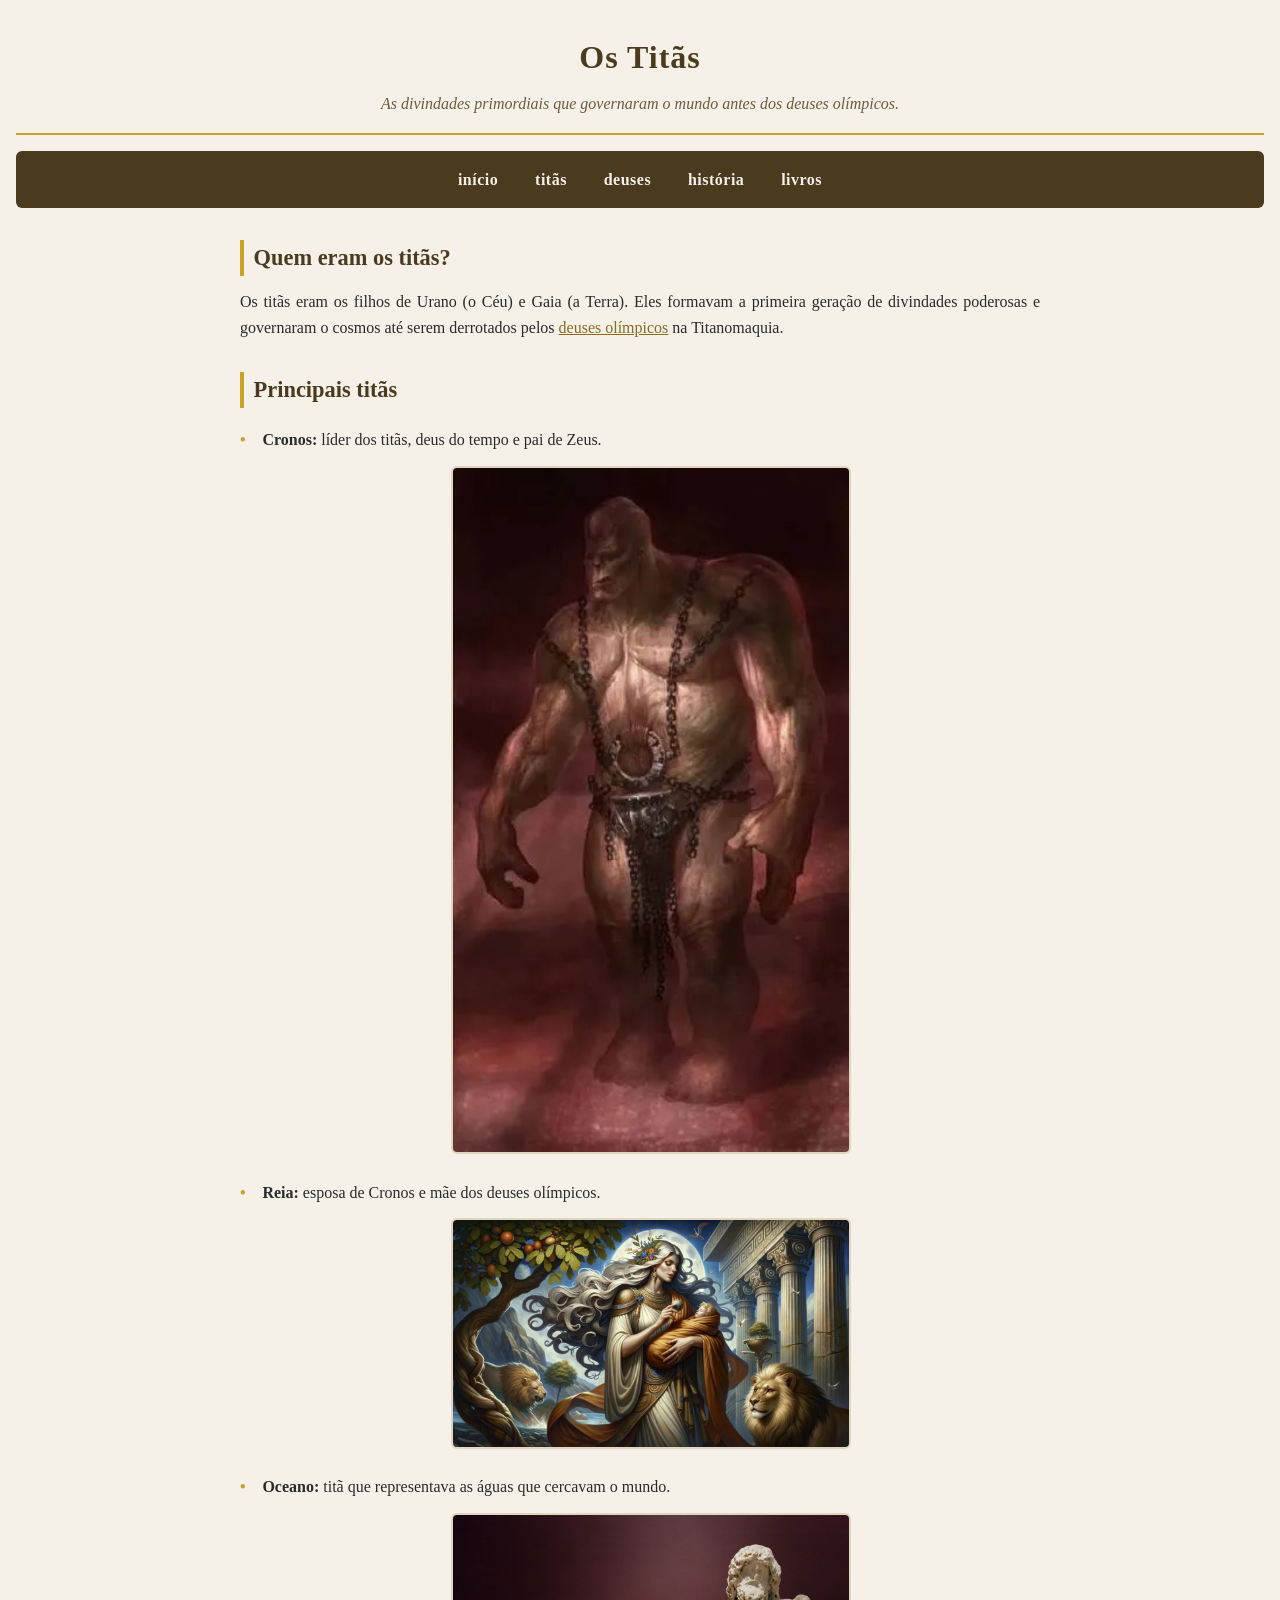
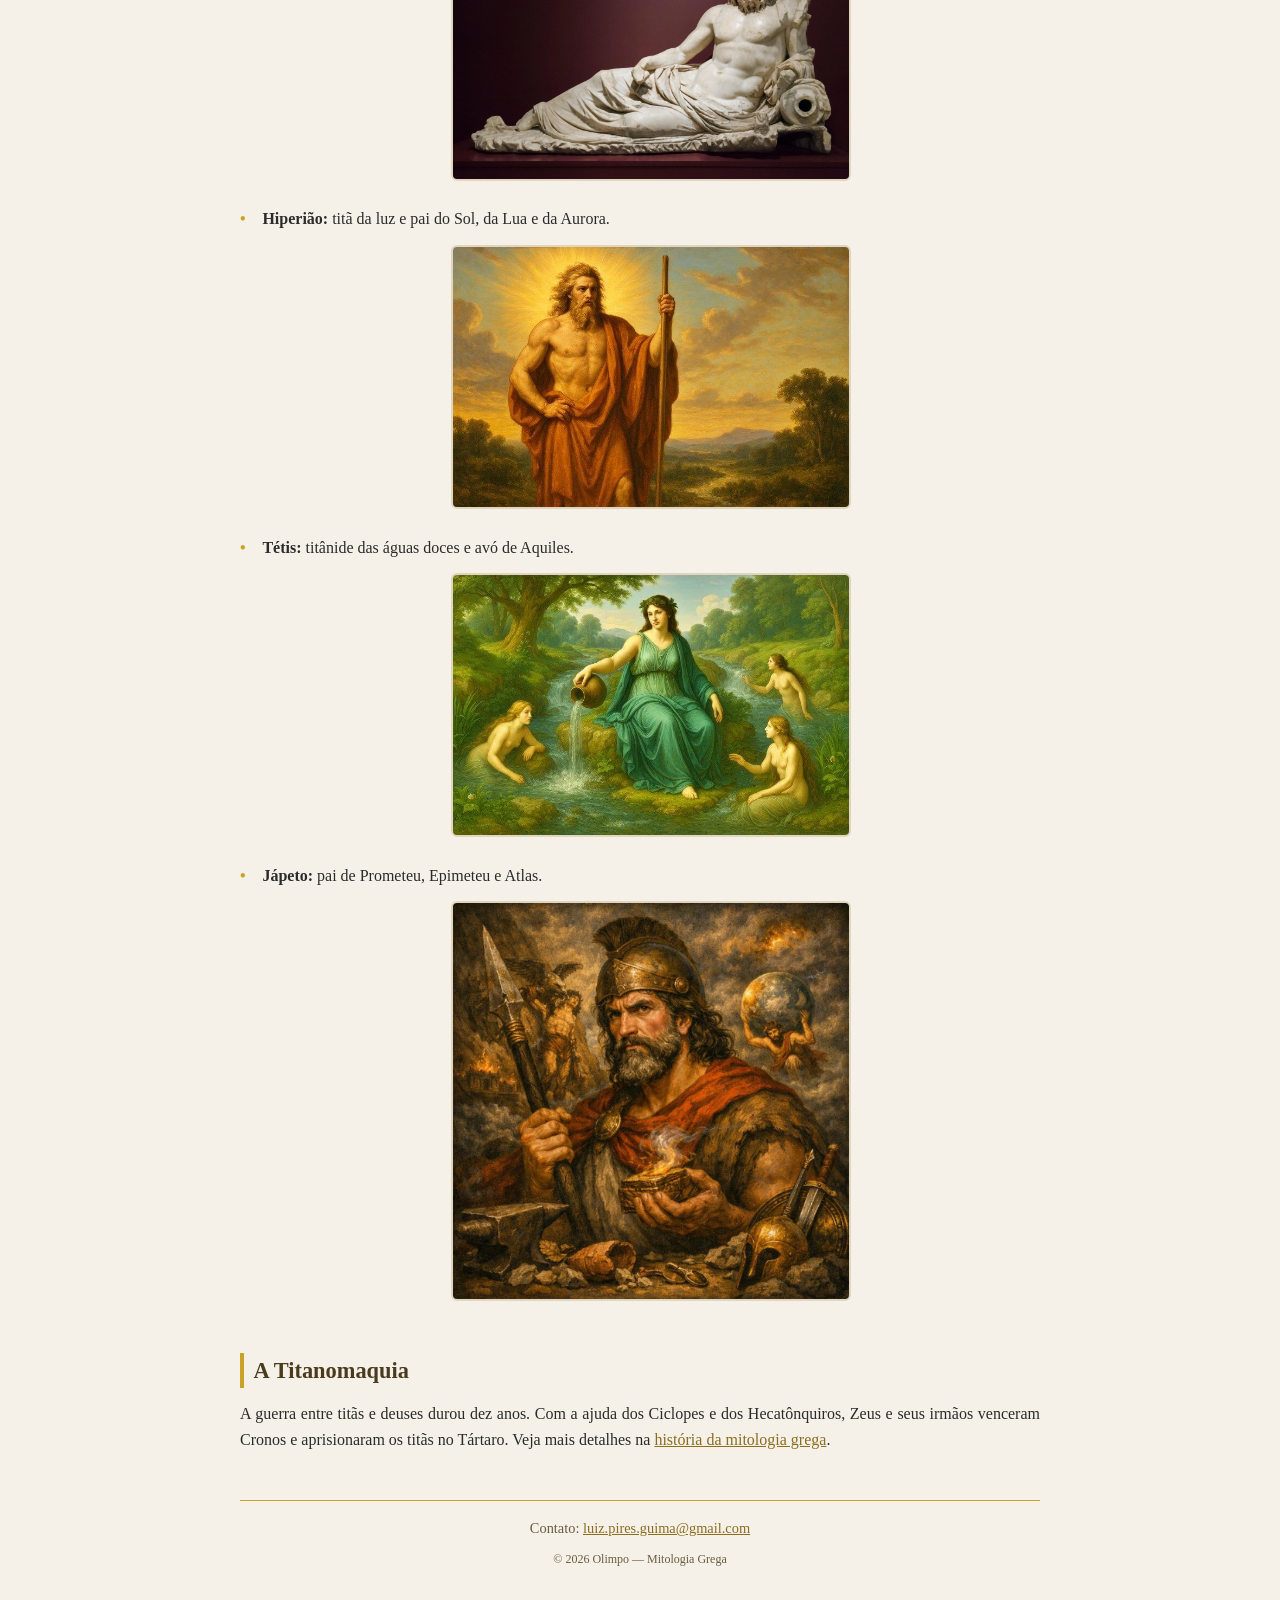
<file: titans.html>
<!DOCTYPE html>
<html lang="pt-BR">
<head>
  <meta charset="UTF-8">
  <meta name="viewport" content="width=device-width, initial-scale=1.0">
  <title>Os Titãs da Mitologia Grega: Cronos, Reia, Oceano e Mais</title>
  <meta name="description" content="Descubra quem foram os Titãs da mitologia grega, as divindades primordiais filhos de Urano e Gaia que governaram o cosmos antes dos deuses olímpicos.">
  <link rel="canonical" href="https://lureal35.github.io/Olimpo/titans.html">
  <link rel="icon" href="img/favicon.png" type="image/png">

  <!-- Open Graph -->
  <meta property="og:locale" content="pt_BR">
  <meta property="og:type" content="article">
  <meta property="og:site_name" content="Olimpo - Mitologia Grega">
  <meta property="og:title" content="Os Titãs da Mitologia Grega: Cronos, Reia, Oceano e Mais">
  <meta property="og:description" content="Descubra quem foram os Titãs da mitologia grega, as divindades primordiais que governaram antes dos deuses olímpicos.">
  <meta property="og:url" content="https://lureal35.github.io/Olimpo/titans.html">
  <meta property="og:image" content="https://lureal35.github.io/Olimpo/img/og-banner.webp">
  <meta property="og:image:width" content="1200">
  <meta property="og:image:height" content="630">

  <!-- JSON-LD (Schema.org) -->
  <script type="application/ld+json">
  {
    "@context": "https://schema.org",
    "@type": "Article",
    "headline": "Os Titãs da Mitologia Grega: Cronos, Reia, Oceano e Mais",
    "description": "Conheça os principais titãs da mitologia grega, filhos de Urano e Gaia, e a guerra da Titanomaquia.",
    "inLanguage": "pt-BR",
    "mainEntityOfPage": "https://lureal35.github.io/Olimpo/titans.html",
    "image": "https://lureal35.github.io/Olimpo/img/og-banner.webp",
    "author": {
      "@type": "Person",
      "name": "Luiz Pires"
    }
  }
  </script>

  <link rel="stylesheet" href="css/style.css">
</head>
<body>

  <header>
    <h1>Os Titãs</h1>
    <p>As divindades primordiais que governaram o mundo antes dos deuses olímpicos.</p>
  </header>

  <nav aria-label="Navegação principal">
    <a href="index.html">Início</a>
    <a href="titans.html">Titãs</a>
    <a href="deuses.html">Deuses</a>
    <a href="historia.html">História</a>
    <a href="livros.html">Livros</a>
  </nav>

  <main>
    <section>
      <h2>Quem eram os titãs?</h2>
      <p>
        Os titãs eram os filhos de Urano (o Céu) e Gaia (a Terra). Eles formavam
        a primeira geração de divindades poderosas e governaram o cosmos até serem
        derrotados pelos <a href="deuses.html">deuses olímpicos</a> na Titanomaquia.
      </p>
    </section>

    <section>
      <h2>Principais titãs</h2>
      <ul>
        <li>
          <strong>Cronos:</strong> líder dos titãs, deus do tempo e pai de Zeus.
          <img src="img/cronos.webp" alt="Representação mitológica do titã Cronos" width="300" height="300" loading="lazy">
        </li>
        <li>
          <strong>Reia:</strong> esposa de Cronos e mãe dos deuses olímpicos.
          <img src="img/Reia.webp" alt="Representação mitológica da titânide Reia" width="300" height="300" loading="lazy">
        </li>
        <li>
          <strong>Oceano:</strong> titã que representava as águas que cercavam o mundo.
          <img src="img/oceano.webp" alt="Representação mitológica do titã Oceano" width="300" height="300" loading="lazy">
        </li>
        <li>
          <strong>Hiperião:</strong> titã da luz e pai do Sol, da Lua e da Aurora.
          <img src="img/hiperiao.webp" alt="Representação mitológica do titã Hiperião" width="300" height="300" loading="lazy">
        </li>
        <li>
          <strong>Tétis:</strong> titânide das águas doces e avó de Aquiles.
          <img src="img/tetis.webp" alt="Representação mitológica da titânide Tétis" width="300" height="300" loading="lazy">
        </li>
        <li>
          <strong>Jápeto:</strong> pai de Prometeu, Epimeteu e Atlas.
          <img src="img/japeto.webp" alt="Representação mitológica do titã Jápeto" width="300" height="300" loading="lazy">
        </li>
      </ul>
    </section>

    <section>
      <h2>A Titanomaquia</h2>
      <p>
        A guerra entre titãs e deuses durou dez anos. Com a ajuda dos Ciclopes e
        dos Hecatônquiros, Zeus e seus irmãos venceram Cronos e aprisionaram os
        titãs no Tártaro. Veja mais detalhes na <a href="historia.html">história da mitologia grega</a>.
      </p>
    </section>
  </main>

  <footer>
    <address>Contato: <a href="mailto:luiz.pires.guima@gmail.com">luiz.pires.guima@gmail.com</a></address>
    <p><small>&copy; 2026 Olimpo — Mitologia Grega</small></p>
  </footer>

</body>
</html>
</file>
<file: css/style.css>
/* ===== RESET BÁSICO ===== */
* {
  margin: 0;
  padding: 0;
  box-sizing: border-box;
}

/* ===== CORPO ===== */
body {
  font-family: Georgia, "Times New Roman", serif;
  line-height: 1.6;
  color: #2b2b2b;
  background-color: #f5f1e8;
  padding: 0 1rem 2rem;
}

/* ===== CABEÇALHO ===== */
header {
  text-align: center;
  padding: 2rem 1rem 1rem;
  border-bottom: 2px solid #c9a227;
  margin-bottom: 1rem;
}

header h1 {
  font-size: 2rem;
  color: #4a3b1f;
  letter-spacing: 1px;
}

header p {
  color: #6b5d3e;
  font-style: italic;
  margin-top: 0.5rem;
}

/* ===== MENU ===== */
nav {
  display: flex;
  flex-wrap: wrap;
  justify-content: center;
  gap: 0.5rem 1.5rem;
  background-color: #4a3b1f;
  padding: 0.8rem 1rem;
  border-radius: 6px;
  margin-bottom: 2rem;
}

nav a {
  color: #f5f1e8;
  text-decoration: none;
  font-weight: bold;
  text-transform: lowercase;
  letter-spacing: 0.5px;
  padding: 0.2rem 0.4rem;
  border-radius: 4px;
  transition: background-color 0.2s, color 0.2s;
}

nav a:hover {
  background-color: #c9a227;
  color: #2b2b2b;
}

/* Página atual (se usar aria-current="page") */
nav a[aria-current="page"] {
  background-color: #c9a227;
  color: #2b2b2b;
}

/* ===== CONTEÚDO PRINCIPAL ===== */
main {
  max-width: 800px;
  margin: 0 auto;
}

section {
  margin-bottom: 2rem;
}

section h2 {
  font-size: 1.4rem;
  color: #4a3b1f;
  border-left: 4px solid #c9a227;
  padding-left: 0.6rem;
  margin-bottom: 0.8rem;
}

section p {
  margin-bottom: 0.8rem;
  text-align: justify;
}

/* ===== LISTAS ===== */
ul {
  list-style: none;
  padding-left: 0;
}

ul li {
  padding: 0.4rem 0 0.4rem 1.4rem;
  position: relative;
}

ul li::before {
  content: "•";
  color: #c9a227;
  font-weight: bold;
  position: absolute;
  left: 0;
}

/* ===== ARTIGOS (página de livros) ===== */
article {
  background-color: #fffaf0;
  border: 1px solid #e0d6c0;
  border-radius: 6px;
  padding: 1rem 1.2rem;
  margin-bottom: 1rem;
}

article h3 {
  color: #4a3b1f;
  margin-bottom: 0.4rem;
}

article header p {
  font-size: 0.9rem;
  color: #6b5d3e;
  margin-bottom: 0.5rem;
}

/* ===== LINKS GERAIS ===== */
a {
  color: #8a6d1f;
  text-decoration: underline;
}

a:hover {
  color: #4a3b1f;
}

/* ===== RODAPÉ ===== */
footer {
  max-width: 800px;
  margin: 3rem auto 0;
  padding-top: 1rem;
  border-top: 1px solid #c9a227;
  text-align: center;
  font-size: 0.9rem;
  color: #6b5d3e;
}

footer address {
  font-style: normal;
  margin-bottom: 0.4rem;
}

/* ===== RESPONSIVO ===== */
@media (max-width: 600px) {
  header h1 {
    font-size: 1.6rem;
  }

  nav {
    gap: 0.4rem 1rem;
  }

  section p {
    text-align: left;
  }
}
main img {
  display: block;
  max-width: 400px;
  width: 100%;
  height: auto;
  margin: 0.8rem auto; /* centraliza */
  border-radius: 6px;
  border: 2px solid #e0d6c0;
}
</file>
